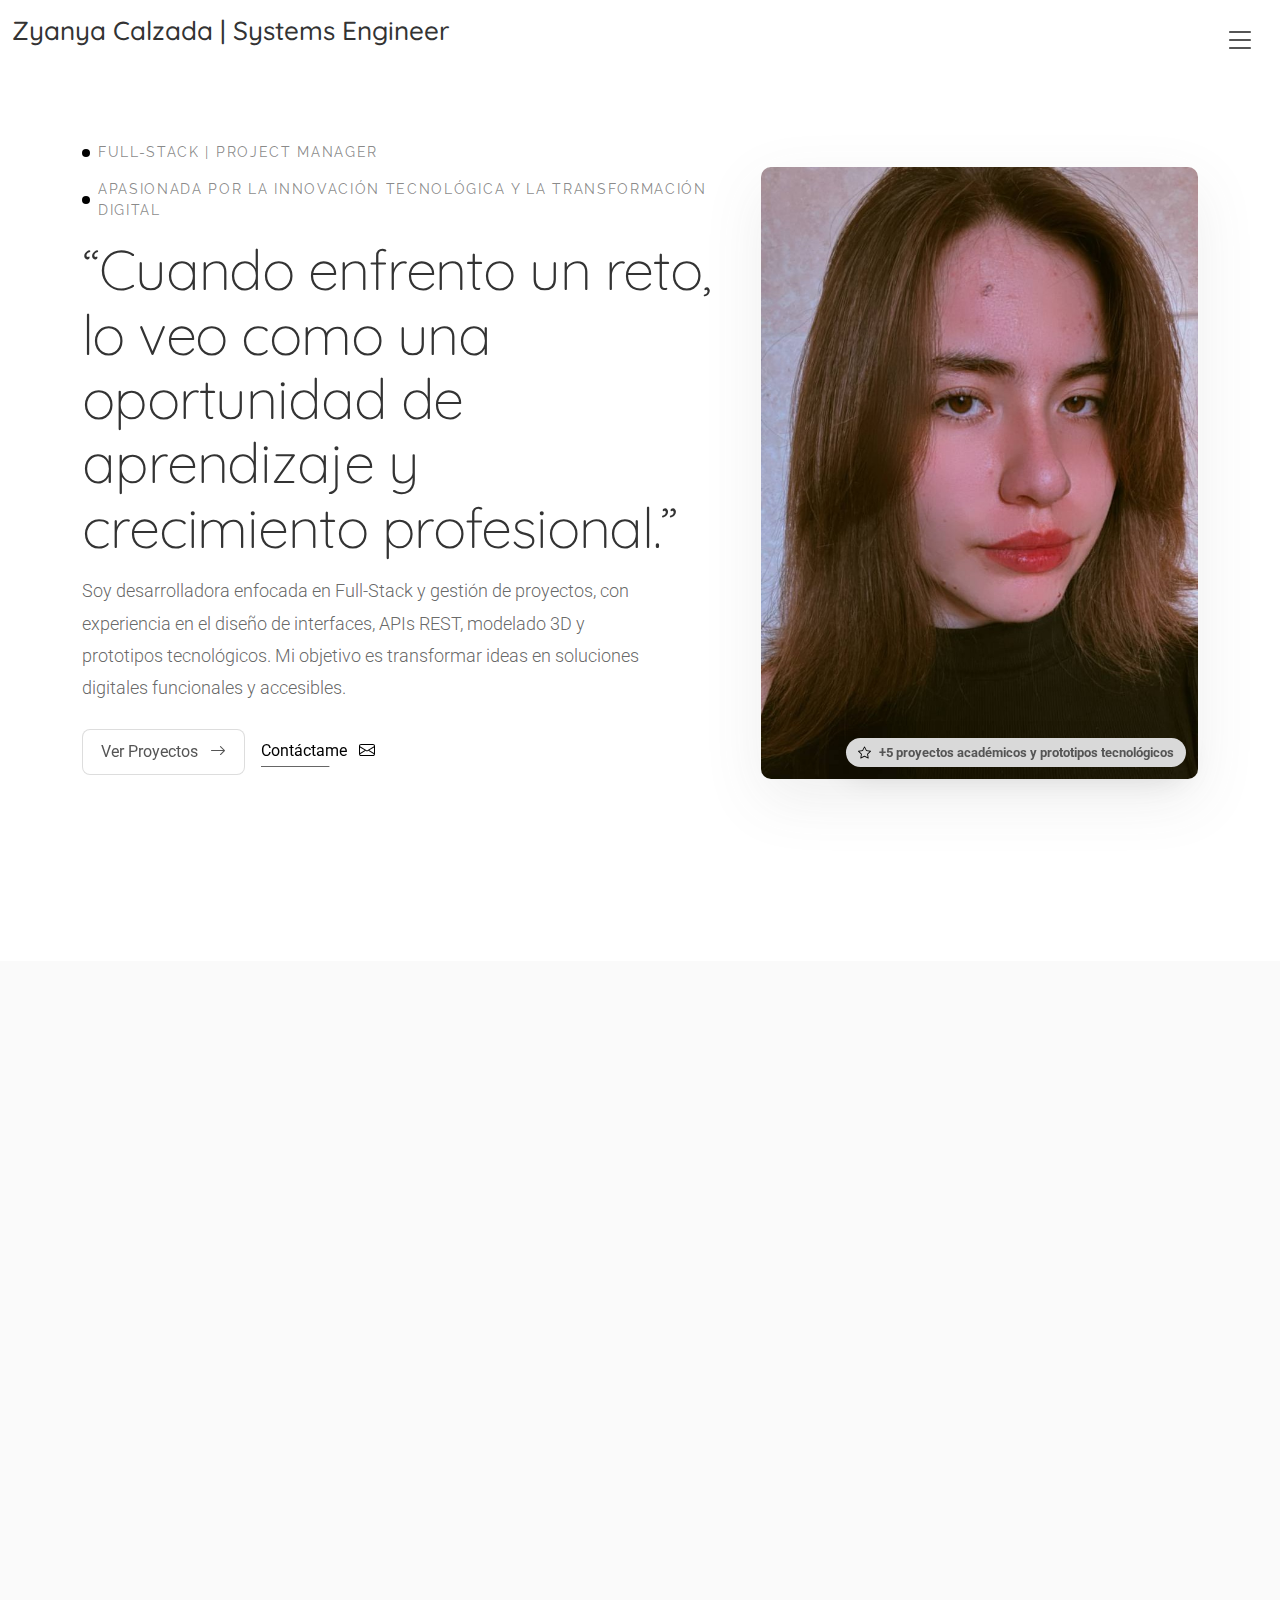
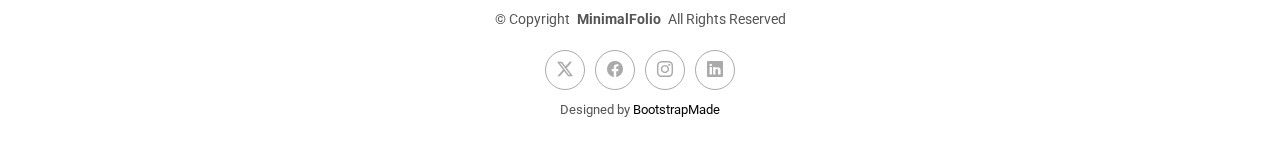
<file: index.html>
<!DOCTYPE html>
<html lang="en">

<head>
  <meta charset="utf-8">
  <meta content="width=device-width, initial-scale=1.0" name="viewport">
  <title>Index - Zyan</title>
  <meta name="desscription" content="">
  <meta name="keywords" content="">

  <!-- Favicons -->
  <link href="assets/img/favicon.png" rel="icon">
  <link href="assets/img/apple-touch-icon.png" rel="apple-touch-icon">

  <!-- Fonts -->
  <link href="https://fonts.googleapis.com" rel="preconnect">
  <link href="https://fonts.gstatic.com" rel="preconnect" crossorigin>
  <link href="https://fonts.googleapis.com/css2?family=Roboto:ital,wght@0,100;0,300;0,400;0,500;0,700;0,900;1,100;1,300;1,400;1,500;1,700;1,900&family=Raleway:ital,wght@0,100;0,200;0,300;0,400;0,500;0,600;0,700;0,800;0,900;1,100;1,200;1,300;1,400;1,500;1,600;1,700;1,800;1,900&family=Quicksand:wght@300;400;500;600;700&display=swap" rel="stylesheet">

  <!-- Vendor CSS Files -->
  <link href="assets/vendor/bootstrap/css/bootstrap.min.css" rel="stylesheet">
  <link href="assets/vendor/bootstrap-icons/bootstrap-icons.css" rel="stylesheet">
  <link href="assets/vendor/aos/aos.css" rel="stylesheet">
  <link href="assets/vendor/glightbox/css/glightbox.min.css" rel="stylesheet">
  <link href="assets/vendor/swiper/swiper-bundle.min.css" rel="stylesheet">

  <!-- Main CSS File -->
  <link href="assets/css/main.css" rel="stylesheet">
</head>

<body class="index-page">

  <header id="header" class="header d-flex align-items-center position-relative">
    <div class="container-fluid position-relative d-flex align-items-center justify-content-between">

      <a href="index.html" class="logo d-flex align-items-center">
        <!-- Uncomment the line below if you also wish to use an image logo -->
        <!-- <img src="assets/img/logo.webp" alt=""> -->
        <h1 class="sitename">Zyanya Calzada | Systems Engineer</h1>
      </a>

      <nav id="navmenu" class="navmenu">
        <ul>
          <li><a href="#hero" class="active">Home</a></li>
          <li><a href="#about">Sobre mí</a></li>
          <li><a href="#resume">Resumen</a></li>
          <li><a href="#portfolio">Portafolio</a></li>
          <li><a href="#services">Servicios</a></li>
          <li class="dropdown"><a href="#"><span>Dropdown</span> <i class="bi bi-chevron-down toggle-dropdown"></i></a>
            <ul>
              <li><a href="#">Dropdown 1</a></li>
              <li class="dropdown"><a href="#"><span>Deep Dropdown</span> <i class="bi bi-chevron-down toggle-dropdown"></i></a>
                <ul>
                  <li><a href="#">Deep Dropdown 1</a></li>
                  <li><a href="#">Deep Dropdown 2</a></li>
                  <li><a href="#">Deep Dropdown 3</a></li>
                  <li><a href="#">Deep Dropdown 4</a></li>
                  <li><a href="#">Deep Dropdown 5</a></li>
                </ul>
              </li>
              <li><a href="#">Dropdown 2</a></li>
              <li><a href="#">Dropdown 3</a></li>
              <li><a href="#">Dropdown 4</a></li>
            </ul>
          </li>
          <li><a href="#contact">Contáctame</a></li>
        </ul>
        <i class="mobile-nav-toggle d-xl-none bi bi-list"></i>
      </nav>

    </div>
  </header>

  <main class="main">

    <!-- Hero Section -->
    <section id="hero" class="hero section">

      <div class="container" data-aos="fade-up" data-aos-delay="100">

        <div class="row align-items-center gx-5 gy-5">

          <div class="col-lg-7">
            <div class="intro" data-aos="fade-right" data-aos-delay="150">
              <div class="eyebrow d-inline-flex align-items-center gap-2 mb-3">
                <span class="dot"></span>
                <span class="text">Full-Stack | Project Manager</span>
              </div>
              <br>
              <div class="eyebrow d-inline-flex align-items-center gap-2 mb-3">
                <span class="dot"></span>
                <span class="text">Apasionada por la innovación tecnológica y la transformación digital</span>
              </div>

              <h1 class="display-heading mb-3">
                “Cuando enfrento un reto, lo veo como una oportunidad de aprendizaje y crecimiento profesional.”
              </h1>

              <p class="lead mb-4">
                Soy desarrolladora enfocada en Full-Stack y gestión de proyectos, con experiencia en el diseño de
                interfaces, APIs REST, modelado 3D y prototipos tecnológicos. Mi objetivo es transformar ideas en
                soluciones digitales funcionales y accesibles.
              </p>

              <div class="cta-group d-flex flex-wrap align-items-center gap-3" data-aos="zoom-in" data-aos-delay="250">
                <a href="#portfolio" class="btn btn-ghost">
                  Ver Proyectos
                  <i class="bi bi-arrow-right ms-2"></i>
                </a>
                <a href="#contact" class="link-underline">
                  Contáctame
                  <i class="bi bi-envelope ms-2"></i>
                </a>
              </div>

              <div class="meta mt-4 d-flex flex-wrap align-items-center gap-4" data-aos="fade-up" data-aos-delay="300">
                <div class="meta-item d-flex align-items-center gap-2">
                  <i class="bi bi-geo-alt"></i>
                  <span>Pachuca Hidalgo, Hidalgo</span>
                </div>
              </div>
            </div>
          </div>

          <div class="col-lg-5">
            <figure class="portrait-wrap position-relative" data-aos="fade-left" data-aos-delay="200">
              <img src="assets/img/profile/Profile.jpg" alt="Profile Portrait" class="img-fluid portrait-img">
              <figcaption class="visually-hidden">Minimal portrait preview</figcaption>

              <div class="badge note" data-aos="zoom-in" data-aos-delay="300">
                <i class="bi bi-star"></i>
                <span>+5 proyectos académicos y prototipos tecnológicos</span>
              </div>
            </figure>
          </div>

        </div>

      </div>

    </section><!-- /Hero Section -->

    <!-- About Section -->
    <section id="about" class="about section light-background">

      <!-- Section Title -->
      <div class="container section-title" data-aos="fade-up">
        <h2>Sobre mí</h2>
      </div><!-- End Section Title -->

      <div class="container" data-aos="fade-up" data-aos-delay="100">

        <!-- Intro + Photo -->
        <div class="row align-items-center justify-content-between intro-wrap gy-5">
          <div class="col-lg-7" data-aos="fade-right" data-aos-delay="150">
            <div class="intro-content">
              <h2 class="headline">Hola, soy Zyan — una persona curiosa, disciplinada y creativa.</h2>
              <p class="lead">
                  Actualmente me especializo en el desarrollo de interfaces web intuitivas y en la gestión de proyectos tecnológicos. He participado en proyectos que abarcan desde plataformas colaborativas y sistemas CRUD hasta APIs REST y prototipos IoT, lo que me ha permitido integrar habilidades técnicas con visión estratégica.
              </p>
              <p>
                Mi objetivo es seguir creciendo en el área de desarrollo Full-Stack mientras fortalezco mi perfil como Project Manager, aplicando metodologías ágiles y liderazgo colaborativo para impulsar proyectos innovadores que generen impacto positivo.
              </p>

              <div class="cta-group">
                <a href="#portfolio" class="btn-ghost">
                  Ver Mis Proyectos <i class="bi bi-arrow-down"></i>
                </a>
                <a href="#resume" class="link-underline">
                  Descargar resumen <i class="bi bi-download"></i>
                </a>
              </div>
            </div>
          </div>

          <div class="col-lg-5" data-aos="zoom-in" data-aos-delay="250">
            <figure class="profile-figure text-center text-lg-end">
              <img src="assets/img/profile/Me.jpg" alt="Portrait of Alex" class="img-fluid profile-photo">
              <figcaption class="profile-caption d-flex justify-content-end">
              </figcaption>
            </figure>
          </div>
        </div>
        <!-- End Intro + Photo -->

        <!-- Skills Grid -->
        <div class="skills-wrap">
          <div class="row g-4">
            <div class="col-6 col-md-4 col-lg-3" data-aos="fade-up" data-aos-delay="120">
              <div class="skill-item">
                <i class="bi bi-layout-text-window"></i>
                <h3>Desarrollo Web</h3>
                <p>“Creación de plataformas colaborativas académicas con foco en usabilidad.”</p>
              </div>
            </div>
            <div class="col-6 col-md-4 col-lg-3" data-aos="fade-up" data-aos-delay="180">
              <div class="skill-item">
                <i class="bi bi-code-slash"></i>
                <h3>IoT & Hardware</h3>
                <p>“Prototipado con Orange Pi y microcontroladores para proyectos de automatización.”</p>
              </div>
            </div>
            <div class="col-6 col-md-4 col-lg-3" data-aos="fade-up" data-aos-delay="240">
              <div class="skill-item">
                <i class="bi bi-phone"></i>
                <h3>Project Management</h3>
                <p>“Gestión ágil de proyectos académicos y tecnológicos con enfoque en colaboración.”</p>
              </div>
            </div>
            <div class="col-6 col-md-4 col-lg-3" data-aos="fade-up" data-aos-delay="300">
              <div class="skill-item">
                <i class="bi bi-camera"></i>
                <h3>UI/UX Minimalista</h3>
                <p>“Interfaces limpias, funcionales y centradas en el usuario.”</p>
              </div>
            </div>
          </div>
        </div>
        <!-- End Skills Grid -->

        <!-- Quote -->
        <blockquote class="personal-quote" data-aos="fade-down" data-aos-delay="200">
          <p>“Creo en la tecnología como puente para aprender, colaborar y crear experiencias que impacten.”</p>
        </blockquote>
        <!-- End Quote -->

        <!-- Fun Facts -->
        <div class="facts-wrap">
          <div class="row g-3 justify-content-center">
            <div class="col-6 col-md-3 col-lg-2" data-aos="zoom-in" data-aos-delay="120">
              <div class="fact-pill">
                <i class="bi bi-magic"></i>
                <span>Innovación</span>
              </div>
            </div>
            <div class="col-6 col-md-3 col-lg-2" data-aos="zoom-in" data-aos-delay="160">
              <div class="fact-pill">
                <i class="bi bi-headphones"></i>
                <span>Persona Music</span>
              </div>
            </div>
            <div class="col-6 col-md-3 col-lg-2" data-aos="zoom-in" data-aos-delay="200">
              <div class="fact-pill">
                <i class="bi bi-geo-alt"></i>
                <span>Fotografía</span>
              </div>
            </div>
            <div class="col-6 col-md-3 col-lg-2" data-aos="zoom-in" data-aos-delay="240">
              <div class="fact-pill">
                <i class="bi bi-brush"></i>
                <span>Manualidades</span>
              </div>
            </div>
          </div>
        </div>
        <!-- End Fun Facts -->

      </div>

    </section><!-- /About Section -->

    <!-- Skills Section -->
    <section id="skills" class="skills section">

      <!-- Section Title -->
      <div class="container section-title" data-aos="fade-up">
        <h2>Skills</h2>
      </div><!-- End Section Title -->

      <div class="container" data-aos="fade-up" data-aos-delay="100">

        <div class="row gy-4">
          <div class="col-lg-4" data-aos="fade-up" data-aos-delay="150">
            <article class="skill-block skills-animation">
              <header class="d-flex align-items-center justify-content-between mb-2">
                <h3 class="skill-title">HTML | CSS</h3>
              </header>
              <p class="skill-desc">Desarrollo de interfaces web responsivas y accesibles.</p>
            </article>
          </div>

          <div class="col-lg-4" data-aos="fade-up" data-aos-delay="200">
            <article class="skill-block skills-animation">
              <header class="d-flex align-items-center justify-content-between mb-2">
                <h3 class="skill-title">JavaScript</h3>
              </header>
              <p class="skill-desc">Interactividad en páginas web, integración con APIs REST.</p>
            </article>
          </div>

          <div class="col-lg-4" data-aos="fade-up" data-aos-delay="250">
            <article class="skill-block skills-animation">
              <header class="d-flex align-items-center justify-content-between mb-2">
                <h3 class="skill-title">React</h3>
              </header>
              <p class="skill-desc">Construcción de aplicaciones SPA escalables y dinámicas.</p>
            </article>
          </div>
        </div><!-- End Skill Row 1 -->

        <div class="row gy-4 mt-1">
          <div class="col-lg-4" data-aos="fade-up" data-aos-delay="150">
            <article class="skill-block skills-animation">
              <header class="d-flex align-items-center justify-content-between mb-2">
                <h3 class="skill-title">C# | APIs REST</h3>
              </header>
              <p class="skill-desc">Diseño e implementación de endpoints y conectividad con MySQL.</p>
            </article>
          </div>

          <div class="col-lg-4" data-aos="fade-up" data-aos-delay="200">
            <article class="skill-block skills-animation">
              <header class="d-flex align-items-center justify-content-between mb-2">
                <h3 class="skill-title">MySQL | SQL</h3>
              </header>
              <p class="skill-desc">Diseño, consultas y administración de bases de datos relacionales.</p>
            </article>
          </div>

          <div class="col-lg-4" data-aos="fade-up" data-aos-delay="250">
            <article class="skill-block skills-animation">
              <header class="d-flex align-items-center justify-content-between mb-2">
                <h3 class="skill-title">Project Management (Scrum | Kanban)</h3>
              </header>
              <p class="skill-desc">Planificación, liderazgo y gestión de equipos con metodologías ágiles.</p>
            </article>
          </div>
        </div><!-- End Skill Row 2 -->

        <div class="row gx-5 gy-4 mt-5 align-items-center alt-grid">
          <div class="col-lg-5 order-lg-2" data-aos="fade-left" data-aos-delay="150">
            <div class="soft-card p-4 rounded-2">
              <h4 class="mini-head mb-3">Toolbox</h4>
              <ul class="list-unstyled tool-list mb-0">
                <li class="d-flex align-items-center gap-2"><i class="bi bi-check2"></i><span>Frameworks Front-End: React, Bootstrap, TailwindCSS</span></li>
                <li class="d-flex align-items-center gap-2"><i class="bi bi-check2"></i><span>Bases de datos: MySQL, Redis, NoSQL</span></li>
                <li class="d-flex align-items-center gap-2"><i class="bi bi-check2"></i><span>Data & BI: Power BI</span></li>
                <li class="d-flex align-items-center gap-2"><i class="bi bi-check2"></i><span>Prototipado / Modelado: Blender, Figma</span></li>
                <li class="d-flex align-items-center gap-2"><i class="bi bi-check2"></i><span>Sistemas embebidos: STM32, OrangeP</span></li>
              </ul>
            </div>
          </div>

          <div class="col-lg-7 order-lg-1" data-aos="fade-up" data-aos-delay="200">
            <div class="note">
              <p class="mb-0">“Considero que la innovación es clave para mejorar, por eso busco constantemente nuevas formas de hacer más eficientes los procesos.”</p>
            </div>
          </div>
        </div>

      </div>

    </section><!-- /Skills Section -->

    <!-- Resume Section -->
    <section id="resume" class="resume section">

      <!-- Section Title -->
      <div class="container section-title" data-aos="fade-up">
        <h2>Trayectoria y Competencias</h2>
      </div><!-- End Section Title -->

      <div class="container" data-aos="fade-up" data-aos-delay="100">

        <div class="row">
          <div class="col-lg-12">
            <ul class="nav nav-pills resume-navigation justify-content-center" id="resume-resume-tabs" role="tablist" data-aos="fade-up" data-aos-delay="200">
              <li class="nav-item" role="presentation">
                <button class="nav-link active" id="resume-experience-tab" data-bs-toggle="pill" data-bs-target="#resume-experience" type="button" role="tab" aria-controls="resume-experience" aria-selected="true">
                  <span class="nav-number">01</span>
                  <span class="nav-label">Proyectos Destacados</span>
                </button>
              </li>
              <li class="nav-item" role="presentation">
                <button class="nav-link" id="resume-education-tab" data-bs-toggle="pill" data-bs-target="#resume-education" type="button" role="tab" aria-controls="resume-education" aria-selected="false">
                  <span class="nav-number">02</span>
                  <span class="nav-label">Educación</span>
                </button>
              </li>
              <li class="nav-item" role="presentation">
                <button class="nav-link" id="resume-skills-tab" data-bs-toggle="pill" data-bs-target="#resume-skills" type="button" role="tab" aria-controls="resume-skills" aria-selected="false">
                  <span class="nav-number">03</span>
                  <span class="nav-label">Skills</span>
                </button>
              </li>
            </ul>
          </div>
        </div>

        <div class="tab-content resume-content" id="resume-resume-tabContent">
          <div class="tab-pane fade show active" id="resume-experience" role="tabpanel" aria-labelledby="resume-experience-tab" tabindex="0" data-aos="fade-up" data-aos-delay="300">

            <div class="experience-grid">

              
              <div class="experience-item" data-aos="fade-up" data-aos-delay="450">
                <div class="item-header">
                  <div class="position-info">
                    <h3>Full Stack Developer</h3>
                    <div class="company">– API REST Empresarial</div>
                  </div>
                  <div class="period">2025</div>
                </div>
                <div class="item-content">
                  <p>Creación de API REST con front-end responsivo y conexión a base de datos MySQL.</p>
                </div>
              </div>

              <div class="experience-item" data-aos="fade-up" data-aos-delay="400">
                <div class="item-header">
                  <div class="position-info">
                    <h3>Front-End Developer</h3>
                    <div class="company">– Plataforma Web Colaborativa (Instituto Tecnológico de Pachuca)</div>
                  </div>
                  <div class="period">2024</div>
                </div>
                <div class="item-content">
                  <p>Desarrollo de una plataforma educativa que promueve la interacción y el aprendizaje colaborativo.</p>
                </div>
              </div>

              <div class="experience-item" data-aos="fade-up" data-aos-delay="500">
                <div class="item-header">
                  <div class="position-info">
                    <h3>Project Manager</h3>
                    <div class="company">– Proyecto PachuCard</div>
                  </div>
                  <div class="period">2022</div>
                </div>
                <div class="item-content">
                  <p>Diseño y gestión de un sistema de pago unificado para transporte público.</p>
                </div>
              </div>

              <div class="experience-item" data-aos="fade-up" data-aos-delay="500">
                <div class="item-header">
                  <div class="position-info">
                    <h3>IoT Developer</h3>
                    <div class="company">– Prototipo de dispensador de agua con OrangePi y STM32.</div>
                  </div>
                  <div class="period">2022</div>
                </div>
                <div class="item-content">
                  <p>Implementación de sensores y control automático para gestión de recursos.</p>
                </div>
              </div>

            </div>
          </div>

          <div class="tab-pane fade" id="resume-education" role="tabpanel" aria-labelledby="resume-education-tab" tabindex="0" data-aos="fade-up" data-aos-delay="300">

            <div class="education-list">
              <div class="education-entry" data-aos="fade-up" data-aos-delay="400">
                <div class="degree-year">2012</div>
                <div class="degree-details">
                  <h3>Curso de Introducción a la computación</h3>
                </div>
              </div>

              <div class="education-entry" data-aos="fade-up" data-aos-delay="450">
                <div class="degree-year">2015 - 2017</div>
                <div class="degree-details">
                  <h3>Curso de computación e inglés</h3>
                </div>
              </div>

              <div class="education-entry" data-aos="fade-up" data-aos-delay="500">
                <div class="degree-year">2021 - Actual</div>
                <div class="degree-details">
                  <h3>Ingeniería en Sistemas Computacionales</h3>
                </div>
              </div>

              <div class="education-entry" data-aos="fade-up" data-aos-delay="500">
                <div class="degree-year">En curso</div>
                <div class="degree-details">
                  <h3>Metodologías Ágiles (Scrum)</h3>
                </div>
              </div>

              <div class="education-entry" data-aos="fade-up" data-aos-delay="500">
                <div class="degree-year">En curso</div>
                <div class="degree-details">
                  <h3>Curso de AWS (Cloud Computing)</h3>
                </div>
              </div>


            </div>
          </div>

          <div class="tab-pane fade" id="resume-skills" role="tabpanel" aria-labelledby="resume-skills-tab" tabindex="0" data-aos="fade-up" data-aos-delay="300">

            <div class="skills-categories">
              <div class="skill-category" data-aos="fade-up" data-aos-delay="400">
                <h3>Habilidades técnicas</h3>
                <div class="skill-tags">
                  <span class="skill-tag">HTML, CSS, JavaScript</span>
                  <span class="skill-tag">React (aprendiendo)</span>
                  <span class="skill-tag">C#, Python</span>
                  <span class="skill-tag">SQL (MySQL), Redis, NoSQL</span>
                  <span class="skill-tag">IoT (STM32, OrangePi)</span>
                </div>
              </div>

              <div class="skill-category" data-aos="fade-up" data-aos-delay="450">
                <h3>Liderazgo</h3>
                <div class="skill-tags">
                  <span class="skill-tag">Gestión de proyectos (Scrum, Kanban)</span>
                  <span class="skill-tag">Coordinación de equipos multidisciplinarios</span>
                  <span class="skill-tag">Pensamiento crítico y resolución de problemas</span>
                </div>
              </div>

              <div class="skill-category" data-aos="fade-up" data-aos-delay="500">
                <h3>Herramientas &amp; Plataformas</h3>
                <div class="skill-tags">
                  <span class="skill-tag">Git / GitHub</span>
                  <span class="skill-tag">Power BI</span>
                  <span class="skill-tag">Blender, Figma</span>
                  <span class="skill-tag">AWS (aprendiendo)</span>
                </div>
              </div>
            </div>
          </div>
        </div>

      </div>

    </section><!-- /Resume Section -->

    <!-- Portfolio Section -->
    <section id="portfolio" class="portfolio section">

      <!-- Section Title -->
      <div class="container section-title" data-aos="fade-up">
        <h2>Portafolio</h2>
      </div><!-- End Section Title -->

      <div class="container" data-aos="fade-up" data-aos-delay="100">

        <div class="isotope-layout" data-default-filter="*" data-layout="fitRows" data-sort="original-order">

          <div class="portfolio-filters-wrapper" data-aos="fade-up" data-aos-delay="100">
            <ul class="portfolio-filters isotope-filters">
              <li data-filter="*" class="filter-active">All Projects</li>
            </ul>
          </div>

          <div class="row gy-4 portfolio-grid isotope-container" data-aos="fade-up" data-aos-delay="200">

            <div class="col-lg-4 col-md-6 portfolio-item isotope-item filter-branding">
              <div class="portfolio-card">
                <div class="image-container">
                  <img src="assets/img/portfolio/pachucard.jpg">
                      <a href="assets/img/portfolio/pachucard.jpg"></a>
                </div>
                <div class="content">
                  <h3>PachuCard</h3>
                  <p>Sistema de pago electrónico para transporte público mediante tarjeta inteligente, diseñado para unificar y modernizar el método de cobro en la ciudad.</p>
                </div>
              </div>
            </div><!-- End Portfolio Item -->

            <div class="col-lg-4 col-md-6 portfolio-item isotope-item filter-web">
              <div class="portfolio-card">
                <div class="image-container">
                  <img src="assets/img/portfolio/API.png">
                      <a href="assets/img/portfolio/API.png"></a>
                </div>
                <div class="content">
                  <h3>API REST Full Stack</h3>
                  <p>Desarrollo de una aplicación web con front-end responsivo, conexión a base de datos y arquitectura API REST para la gestión de información.</p>
                </div>
              </div>
            </div><!-- End Portfolio Item -->

            <div class="col-lg-4 col-md-6 portfolio-item isotope-item filter-print">
              <div class="portfolio-card">
                <div class="image-container">
                  <img src="assets/img/portfolio/mouseasy.jpeg">
                      <a href="assets/img/portfolio/mouseasy.jpeg"></a>
                </div>
                <div class="content">
                  <h3>Mouseasy</h3>
                  <p>Prototipo de mouse diseñado en Blender y programado para personas con amputaciones, enfocado en accesibilidad tecnológica.</p>
                </div>
              </div>
            </div><!-- End Portfolio Item -->

            <div class="col-lg-4 col-md-6 portfolio-item isotope-item filter-motion">
              <div class="portfolio-card">
                <div class="image-container">
                  <img src="assets/img/portfolio/CRUD.jpg">
                      <a href="assets/img/portfolio/CRUD.jpg"></a>
                </div>
                <div class="content">
                  <h3>CRUD Empresarial</h3>
                  <p>Aplicación web que permite la gestión de empleados mediante captura, consulta, edición, eliminación y generación de reportes en PDF.</p>
                </div>
              </div>
            </div><!-- End Portfolio Item -->

            <div class="col-lg-4 col-md-6 portfolio-item isotope-item filter-web">
               <div class="portfolio-card">
                <div class="image-container">
                  <img src="assets/img/portfolio/educonect.jpg">
                      <a href="assets/img/portfolio/educonect.jpg"></a>
                </div>
                <div class="content">
                  <h3>EduConnect</h3>
                  <p>Plataforma web académica diseñada para estudiantes del Instituto Tecnológico de Pachuca, promoviendo el aprendizaje y la interacción colaborativa.</p>
                </div>
              </div>
            </div><!-- End Portfolio Item -->

          </div><!-- End Portfolio Grid -->

        </div>

      </div>

    </section><!-- /Portfolio Section -->

    <!-- Services Section -->
    <section id="services" class="services section">

      <!-- Section Title -->
      <div class="container section-title" data-aos="fade-up">
        <h2>Servicios</h2>
      </div><!-- End Section Title -->

      <div class="container" data-aos="fade-up" data-aos-delay="100">

        <div class="row service-grid">

          <div class="col-lg-4 col-md-6" data-aos="fade-up" data-aos-delay="200">
            <div class="service-item">
              <div class="service-icon">
                <i class="bi bi-palette"></i>
              </div>
              <h3>Desarrollo Front-End</h3>
              <p>Creación de interfaces web responsivas y accesibles.</p>
              <p>Implementación con HTML, CSS, JavaScript y frameworks modernos (React/Vue, Bootstrap, Tailwind).</p>              
            </div>
          </div><!-- End Service Item -->

          <div class="col-lg-4 col-md-6" data-aos="fade-up" data-aos-delay="250">
            <div class="service-item">
              <div class="service-icon">
                <i class="bi bi-code-slash"></i>
              </div>
              <h3>Integración de APIs y Back-End Básico</h3>
              <p>Diseño y consumo de APIs REST.</p>
              <p>Conexión con bases de datos (MySQL, NoSQL).</p>
              <p>Desarrollo de CRUD empresariales y reportes PDF.</p>
            </div>
          </div><!-- End Service Item -->

          <div class="col-lg-4 col-md-6" data-aos="fade-up" data-aos-delay="300">
            <div class="service-item">
              <div class="service-icon">
                <i class="bi bi-graph-up"></i>
              </div>
              <h3>Gestión de Proyectos Tecnológicos</h3>
              <p>Aplicación de metodologías ágiles (Scrum, Kanban).</p>
              <p>Organización de equipos multidisciplinarios.</p>
              <p>Planeación y documentación de proyectos académicos/empresariales.</p>
            </div>
          </div><!-- End Service Item -->

          <div class="col-lg-4 col-md-6" data-aos="fade-up" data-aos-delay="200">
            <div class="service-item">
              <div class="service-icon">
                <i class="bi bi-shield-check"></i>
              </div>
              <h3>Automatización de Procesos</h3>
              <p>Notificaciones automáticas a correo, WhatsApp y otras integraciones.</p>
            </div>
          </div><!-- End Service Item -->

          <div class="col-lg-4 col-md-6" data-aos="fade-up" data-aos-delay="250">
            <div class="service-item">
              <div class="service-icon">
                <i class="bi bi-people"></i>
              </div>
              <h3>Análisis de Datos y Visualización</h3>
              <p>Modelado y transformación de datos.</p>
              <p>Creación de dashboards en Power BI para la toma de decisiones.</p>
            </div>
          </div><!-- End Service Item -->

          <div class="col-lg-4 col-md-6" data-aos="fade-up" data-aos-delay="300">
            <div class="service-item">
              <div class="service-icon">
                <i class="bi bi-headset"></i>
              </div>
              <h3>Prototipado y Sistemas Embebidos</h3>
              <p>Diseño de prototipos con STM32 y OrangePi.</p>
              <p>Modelado 3D de dispositivos en Blender.</p>
              <p>Desarrollo de soluciones IoT simples.</p>
            </div>
          </div><!-- End Service Item -->

        </div>

      </div>

    </section><!-- /Services Section -->

    <!-- Contact Section -->
    <section id="contact" class="contact section light-background">
      <!-- Section Title -->
      <div class="container section-title" data-aos="fade-up">
        <h2>Contacto</h2>
      </div><!-- End Section Title -->

      <div class="container" data-aos="fade-up" data-aos-delay="100">
        <div class="row align-items-stretch">
          <div class="col-lg-7 order-lg-1 order-2" data-aos="fade-right" data-aos-delay="200">
            <div class="contact-form-container">
              <div class="form-intro">
                <h2>Conversemos!</h2>
                <p>Tienes dudas? Escribeme y las resolveré</p>
              </div>

              <form action="forms/contact.php" method="post" class="php-email-form contact-form">
                <div class="row">
                  <div class="col-md-6">
                    <div class="form-field">
                      <input type="text" name="name" class="form-input" id="userName" placeholder="Tu nombre" required="">
                      <label for="userName" class="field-label">Nombre</label>
                    </div>
                  </div>

                  <div class="col-md-6">
                    <div class="form-field">
                      <input type="email" class="form-input" name="email" id="userEmail" placeholder="Tu email" required="">
                      <label for="userEmail" class="field-label">Email</label>
                    </div>
                  </div>
                </div>

                <div class="row">
                  <div class="col-md-6">
                    <div class="form-field">
                      <input type="tel" class="form-input" name="phone" id="userPhone" placeholder="Tu número telefónico">
                      <label for="userPhone" class="field-label">Teléfono</label>
                    </div>
                  </div>

                  <div class="col-md-6">
                    <div class="form-field">
                      <input type="text" class="form-input" name="subject" id="messageSubject" placeholder="Tema" required="">
                      <label for="messageSubject" class="field-label">Tema</label>
                    </div>
                  </div>
                </div>

                <div class="form-field message-field">
                  <textarea class="form-input message-input" name="message" id="userMessage" rows="5" placeholder="Háblame de ti" required=""></textarea>
                  <label for="userMessage" class="field-label">Mensaje</label>
                </div>

                <div class="my-3">
                  <div class="loading">Cargando...</div>
                  <div class="error-message"></div>
                  <div class="sent-message">Tu mensaje a sido enviado. Gracias! :)</div>
                </div>

                <button type="submit" class="send-button">
                  Enviar Mensaje
                  <span class="button-arrow">→</span>
                </button>
              </form>
            </div>
          </div>

          <div class="col-lg-5 order-lg-2 order-1" data-aos="fade-left" data-aos-delay="300">
            <div class="contact-sidebar">
              <div class="contact-header">
                <h3>Ponte en Contacto</h3>
              </div>

              <div class="contact-methods">
                <div class="contact-method" data-aos="fade-in" data-aos-delay="350">
                  <div class="contact-icon">
                    <i class="bi bi-geo-alt"></i>
                  </div>
                  <div class="contact-details">
                    <span class="method-label">Dirección</span>
                    <p>Mineral de la Reforma<br>Hidalgo</p>
                  </div>
                </div>

                <div class="contact-method" data-aos="fade-in" data-aos-delay="400">
                  <div class="contact-icon">
                    <i class="bi bi-envelope"></i>
                  </div>
                  <div class="contact-details">
                    <span class="method-label">Email</span>
                    <p>zyanca.18@gmail.com</p>
                  </div>
                </div>

                <div class="contact-method" data-aos="fade-in" data-aos-delay="450">
                  <div class="contact-icon">
                    <i class="bi bi-telephone"></i>
                  </div>
                  <div class="contact-details">
                    <span class="method-label">Teléfono</span>
                    <p>+52 771 381 1146</p>
                  </div>
                </div>

                <div class="contact-method" data-aos="fade-in" data-aos-delay="500">
                  <div class="contact-icon">
                    <i class="bi bi-clock"></i>
                  </div>
                  <div class="contact-details">
                    <span class="method-label">Horarios</span>
                    <p>Lunes - Viernes: 9AM - 6PM<br>Sábado: 10AM - 4PM</p>
                  </div>
                </div>
              </div>

            </div>
          </div>
        </div>
      </div>
    </section><!-- /Contact Section -->

  </main>

  <footer id="footer" class="footer">

    <div class="container">
      <div class="copyright text-center ">
        <p>© <span>Copyright</span> <strong class="px-1 sitename">MinimalFolio</strong> <span>All Rights Reserved</span></p>
      </div>
      <div class="social-links d-flex justify-content-center">
        <a href=""><i class="bi bi-twitter-x"></i></a>
        <a href=""><i class="bi bi-facebook"></i></a>
        <a href=""><i class="bi bi-instagram"></i></a>
        <a href=""><i class="bi bi-linkedin"></i></a>
      </div>
      <div class="credits">
        <!-- All the links in the footer should remain intact. -->
        <!-- You can delete the links only if you've purchased the pro version. -->
        <!-- Licensing information: https://bootstrapmade.com/license/ -->
        <!-- Purchase the pro version with working PHP/AJAX contact form: [buy-url] -->
        Designed by <a href="https://bootstrapmade.com/">BootstrapMade</a>
      </div>
    </div>

  </footer>

  <!-- Scroll Top -->
  <a href="#" id="scroll-top" class="scroll-top d-flex align-items-center justify-content-center"><i class="bi bi-arrow-up-short"></i></a>

  <!-- Preloader -->
  <div id="preloader">
    <div></div>
    <div></div>
    <div></div>
    <div></div>
  </div>

  <!-- Vendor JS Files -->
  <script src="assets/vendor/bootstrap/js/bootstrap.bundle.min.js"></script>
  <script src="assets/vendor/php-email-form/validate.js"></script>
  <script src="assets/vendor/aos/aos.js"></script>
  <script src="assets/vendor/typed.js/typed.umd.js"></script>
  <script src="assets/vendor/waypoints/noframework.waypoints.js"></script>
  <script src="assets/vendor/imagesloaded/imagesloaded.pkgd.min.js"></script>
  <script src="assets/vendor/isotope-layout/isotope.pkgd.min.js"></script>
  <script src="assets/vendor/glightbox/js/glightbox.min.js"></script>
  <script src="assets/vendor/swiper/swiper-bundle.min.js"></script>

  <!-- Main JS File -->
  <script src="assets/js/main.js"></script>

</body>

</html>
</file>
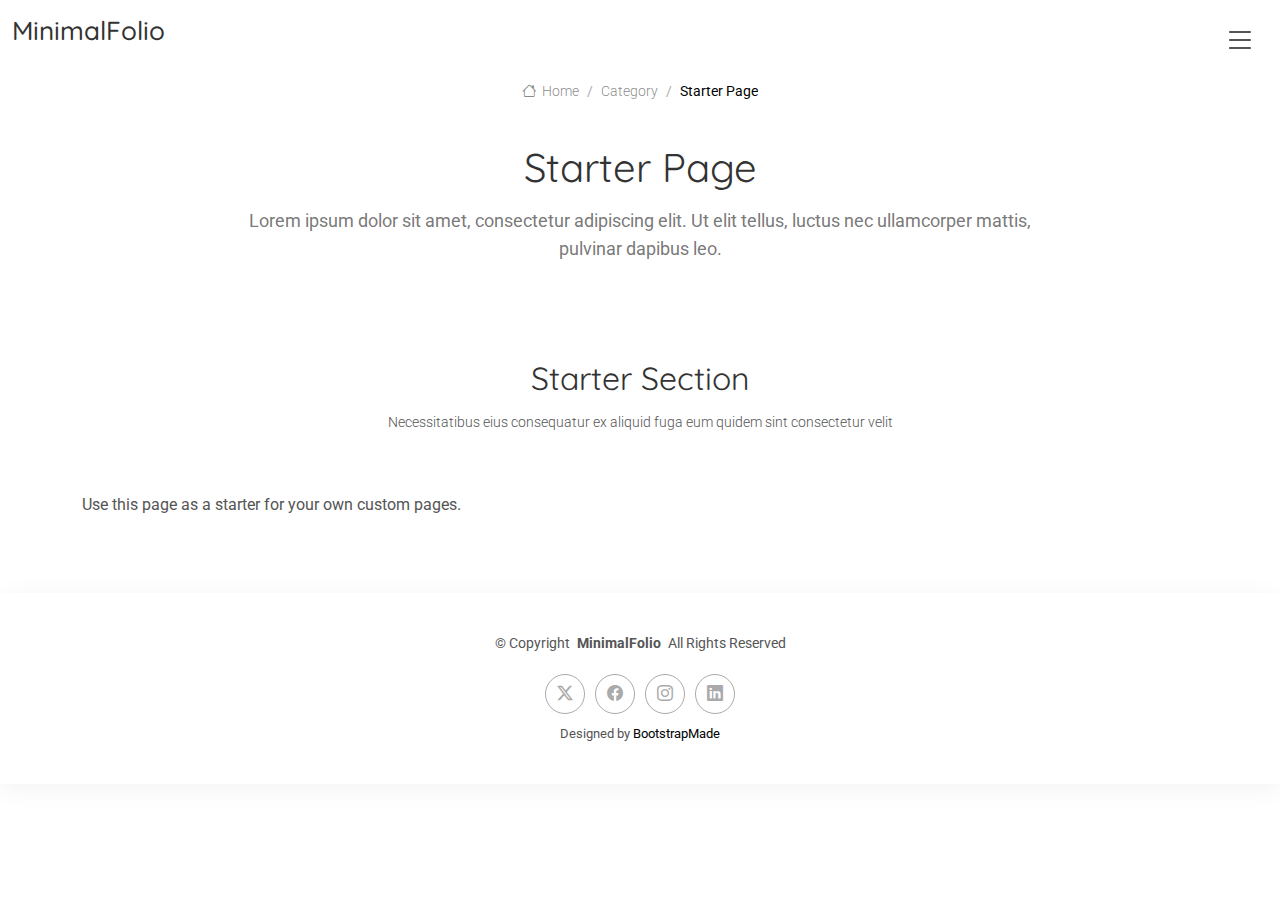
<file: starter-page.html>
<!DOCTYPE html>
<html lang="en">

<head>
  <meta charset="utf-8">
  <meta content="width=device-width, initial-scale=1.0" name="viewport">
  <title>Starter Page - MinimalFolio Bootstrap Template</title>
  <meta name="description" content="">
  <meta name="keywords" content="">

  <!-- Favicons -->
  <link href="assets/img/favicon.png" rel="icon">
  <link href="assets/img/apple-touch-icon.png" rel="apple-touch-icon">

  <!-- Fonts -->
  <link href="https://fonts.googleapis.com" rel="preconnect">
  <link href="https://fonts.gstatic.com" rel="preconnect" crossorigin>
  <link href="https://fonts.googleapis.com/css2?family=Roboto:ital,wght@0,100;0,300;0,400;0,500;0,700;0,900;1,100;1,300;1,400;1,500;1,700;1,900&family=Raleway:ital,wght@0,100;0,200;0,300;0,400;0,500;0,600;0,700;0,800;0,900;1,100;1,200;1,300;1,400;1,500;1,600;1,700;1,800;1,900&family=Quicksand:wght@300;400;500;600;700&display=swap" rel="stylesheet">

  <!-- Vendor CSS Files -->
  <link href="assets/vendor/bootstrap/css/bootstrap.min.css" rel="stylesheet">
  <link href="assets/vendor/bootstrap-icons/bootstrap-icons.css" rel="stylesheet">
  <link href="assets/vendor/aos/aos.css" rel="stylesheet">
  <link href="assets/vendor/glightbox/css/glightbox.min.css" rel="stylesheet">
  <link href="assets/vendor/swiper/swiper-bundle.min.css" rel="stylesheet">

  <!-- Main CSS File -->
  <link href="assets/css/main.css" rel="stylesheet">

  <!-- =======================================================
  * Template Name: MinimalFolio
  * Template URL: https://bootstrapmade.com/minimalfolio-bootstrap-portfolio-template/
  * Updated: Aug 05 2025 with Bootstrap v5.3.7
  * Author: BootstrapMade.com
  * License: https://bootstrapmade.com/license/
  ======================================================== -->
</head>

<body class="starter-page-page">

  <header id="header" class="header d-flex align-items-center position-relative">
    <div class="container-fluid position-relative d-flex align-items-center justify-content-between">

      <a href="index.html" class="logo d-flex align-items-center">
        <!-- Uncomment the line below if you also wish to use an image logo -->
        <!-- <img src="assets/img/logo.webp" alt=""> -->
        <h1 class="sitename">MinimalFolio</h1>
      </a>

      <nav id="navmenu" class="navmenu">
        <ul>
          <li><a href="#hero">Home</a></li>
          <li><a href="#about">About</a></li>
          <li><a href="#resume">Resume</a></li>
          <li><a href="#portfolio">Portfolio</a></li>
          <li><a href="#services">Services</a></li>
          <li class="dropdown"><a href="#"><span>Dropdown</span> <i class="bi bi-chevron-down toggle-dropdown"></i></a>
            <ul>
              <li><a href="#">Dropdown 1</a></li>
              <li class="dropdown"><a href="#"><span>Deep Dropdown</span> <i class="bi bi-chevron-down toggle-dropdown"></i></a>
                <ul>
                  <li><a href="#">Deep Dropdown 1</a></li>
                  <li><a href="#">Deep Dropdown 2</a></li>
                  <li><a href="#">Deep Dropdown 3</a></li>
                  <li><a href="#">Deep Dropdown 4</a></li>
                  <li><a href="#">Deep Dropdown 5</a></li>
                </ul>
              </li>
              <li><a href="#">Dropdown 2</a></li>
              <li><a href="#">Dropdown 3</a></li>
              <li><a href="#">Dropdown 4</a></li>
            </ul>
          </li>
          <li><a href="#contact">Contact</a></li>
        </ul>
        <i class="mobile-nav-toggle d-xl-none bi bi-list"></i>
      </nav>

    </div>
  </header>

  <main class="main">

    <!-- Page Title -->
    <div class="page-title">
      <div class="breadcrumbs">
        <nav aria-label="breadcrumb">
          <ol class="breadcrumb">
            <li class="breadcrumb-item"><a href="#"><i class="bi bi-house"></i> Home</a></li>
            <li class="breadcrumb-item"><a href="#">Category</a></li>
            <li class="breadcrumb-item active current">Starter Page</li>
          </ol>
        </nav>
      </div>

      <div class="title-wrapper">
        <h1>Starter Page</h1>
        <p>Lorem ipsum dolor sit amet, consectetur adipiscing elit. Ut elit tellus, luctus nec ullamcorper mattis, pulvinar dapibus leo.</p>
      </div>
    </div><!-- End Page Title -->

    <!-- Starter Section Section -->
    <section id="starter-section" class="starter-section section">

      <!-- Section Title -->
      <div class="container section-title" data-aos="fade-up">
        <h2>Starter Section</h2>
        <p>Necessitatibus eius consequatur ex aliquid fuga eum quidem sint consectetur velit</p>
      </div><!-- End Section Title -->

      <div class="container" data-aos="fade-up">
        <p>Use this page as a starter for your own custom pages.</p>
      </div>

    </section><!-- /Starter Section Section -->

  </main>

  <footer id="footer" class="footer">

    <div class="container">
      <div class="copyright text-center ">
        <p>© <span>Copyright</span> <strong class="px-1 sitename">MinimalFolio</strong> <span>All Rights Reserved</span></p>
      </div>
      <div class="social-links d-flex justify-content-center">
        <a href=""><i class="bi bi-twitter-x"></i></a>
        <a href=""><i class="bi bi-facebook"></i></a>
        <a href=""><i class="bi bi-instagram"></i></a>
        <a href=""><i class="bi bi-linkedin"></i></a>
      </div>
      <div class="credits">
        <!-- All the links in the footer should remain intact. -->
        <!-- You can delete the links only if you've purchased the pro version. -->
        <!-- Licensing information: https://bootstrapmade.com/license/ -->
        <!-- Purchase the pro version with working PHP/AJAX contact form: [buy-url] -->
        Designed by <a href="https://bootstrapmade.com/">BootstrapMade</a>
      </div>
    </div>

  </footer>

  <!-- Scroll Top -->
  <a href="#" id="scroll-top" class="scroll-top d-flex align-items-center justify-content-center"><i class="bi bi-arrow-up-short"></i></a>

  <!-- Preloader -->
  <div id="preloader">
    <div></div>
    <div></div>
    <div></div>
    <div></div>
  </div>

  <!-- Vendor JS Files -->
  <script src="assets/vendor/bootstrap/js/bootstrap.bundle.min.js"></script>
  <script src="assets/vendor/php-email-form/validate.js"></script>
  <script src="assets/vendor/aos/aos.js"></script>
  <script src="assets/vendor/typed.js/typed.umd.js"></script>
  <script src="assets/vendor/waypoints/noframework.waypoints.js"></script>
  <script src="assets/vendor/imagesloaded/imagesloaded.pkgd.min.js"></script>
  <script src="assets/vendor/isotope-layout/isotope.pkgd.min.js"></script>
  <script src="assets/vendor/glightbox/js/glightbox.min.js"></script>
  <script src="assets/vendor/swiper/swiper-bundle.min.js"></script>

  <!-- Main JS File -->
  <script src="assets/js/main.js"></script>

</body>

</html>
</file>
<file: assets/css/main.css>
/**
* Template Name: MinimalFolio
* Template URL: https://bootstrapmade.com/minimalfolio-bootstrap-portfolio-template/
* Updated: Aug 05 2025 with Bootstrap v5.3.7
* Author: BootstrapMade.com
* License: https://bootstrapmade.com/license/
*/

/*--------------------------------------------------------------
# Font & Color Variables
# Help: https://bootstrapmade.com/color-system/
--------------------------------------------------------------*/
/* Fonts */
:root {
  --default-font: "Roboto",  system-ui, -apple-system, "Segoe UI", Roboto, "Helvetica Neue", Arial, "Noto Sans", "Liberation Sans", sans-serif, "Apple Color Emoji", "Segoe UI Emoji", "Segoe UI Symbol", "Noto Color Emoji";
  --heading-font: "Quicksand",  sans-serif;
  --nav-font: "Raleway",  sans-serif;
}

/* Global Colors - The following color variables are used throughout the website. Updating them here will change the color scheme of the entire website */
:root { 
  --background-color: #ffffff; /* Background color for the entire website, including individual sections */
  --default-color: #555555; /* Default color used for the majority of the text content across the entire website */
  --heading-color: #333333; /* Color for headings, subheadings and title throughout the website */
  --accent-color: #000000; /* Accent color that represents your brand on the website. It's used for buttons, links, and other elements that need to stand out */
  --surface-color: #ffffff; /* The surface color is used as a background of boxed elements within sections, such as cards, icon boxes, or other elements that require a visual separation from the global background. */
  --contrast-color: #ffffff; /* Contrast color for text, ensuring readability against backgrounds of accent, heading, or default colors. */
}

/* Nav Menu Colors - The following color variables are used specifically for the navigation menu. They are separate from the global colors to allow for more customization options */
:root {
  --nav-color: #555555;  /* The default color of the main navmenu links */
  --nav-hover-color: #000000; /* Applied to main navmenu links when they are hovered over or active */
  --nav-mobile-background-color: #fafafa; /* Used as the background color for mobile navigation menu */
  --nav-dropdown-background-color: #ffffff; /* Used as the background color for dropdown items that appear when hovering over primary navigation items */
  --nav-dropdown-color: #8f8f8f; /* Used for navigation links of the dropdown items in the navigation menu. */
  --nav-dropdown-hover-color: #000000; /* Similar to --nav-hover-color, this color is applied to dropdown navigation links when they are hovered over. */
}

/* Color Presets - These classes override global colors when applied to any section or element, providing reuse of the sam color scheme. */

.light-background {
  --background-color: #fafafa;
  --surface-color: #ffffff;
}

.dark-background {
  --background-color: #060606;
  --default-color: #ffffff;
  --heading-color: #ffffff;
  --surface-color: #252525;
  --contrast-color: #ffffff;
}

/* Smooth scroll */
:root {
  scroll-behavior: smooth;
}

/*--------------------------------------------------------------
# General Styling & Shared Classes
--------------------------------------------------------------*/
body {
  color: var(--default-color);
  background-color: var(--background-color);
  font-family: var(--default-font);
}

a {
  color: var(--accent-color);
  text-decoration: none;
  transition: 0.3s;
}

a:hover {
  color: color-mix(in srgb, var(--accent-color), transparent 25%);
  text-decoration: none;
}

h1,
h2,
h3,
h4,
h5,
h6 {
  color: var(--heading-color);
  font-family: var(--heading-font);
}

/* PHP Email Form Messages
------------------------------*/
.php-email-form .error-message {
  display: none;
  background: #df1529;
  color: #ffffff;
  text-align: left;
  padding: 15px;
  margin-bottom: 24px;
  font-weight: 600;
}

.php-email-form .sent-message {
  display: none;
  color: #ffffff;
  background: #059652;
  text-align: center;
  padding: 15px;
  margin-bottom: 24px;
  font-weight: 600;
}

.php-email-form .loading {
  display: none;
  background: var(--surface-color);
  text-align: center;
  padding: 15px;
  margin-bottom: 24px;
}

.php-email-form .loading:before {
  content: "";
  display: inline-block;
  border-radius: 50%;
  width: 24px;
  height: 24px;
  margin: 0 10px -6px 0;
  border: 3px solid var(--accent-color);
  border-top-color: var(--surface-color);
  animation: php-email-form-loading 1s linear infinite;
}

@keyframes php-email-form-loading {
  0% {
    transform: rotate(0deg);
  }

  100% {
    transform: rotate(360deg);
  }
}

/*--------------------------------------------------------------
# Global Header
--------------------------------------------------------------*/
.header {
  --background-color: rgba(255, 255, 255, 0);
  color: var(--default-color);
  background-color: var(--background-color);
  padding: 15px 0;
  transition: all 0.5s;
  z-index: 997;
}

.header .logo {
  line-height: 1;
}

.header .logo img {
  max-height: 32px;
  margin-right: 8px;
}

.header .logo h1 {
  font-size: 26px;
  margin: 0;
  font-weight: 500;
  color: var(--heading-color);
}

/*--------------------------------------------------------------
# Navigation Menu
--------------------------------------------------------------*/
/* Navmenu */
.mobile-nav-toggle {
  background-color: var(--background-color);
  padding: 4px;
  color: var(--nav-color);
  position: fixed;
  top: 20px;
  right: 20px;
  font-size: 32px;
  line-height: 0;
  cursor: pointer;
  display: block !important;
  z-index: 998;
  transition: 0.3s;
}

.mobile-nav-toggle:hover {
  color: var(--nav-hover-color);
}

.navmenu {
  position: fixed;
  top: 0;
  bottom: 0;
  right: -300px;
  z-index: 997;
  transition: 0.3s;
  width: 300px;
  overflow: hidden;
}

.navmenu ul {
  display: block;
  list-style: none;
  padding: 10px 0;
  margin: 0;
  overflow-y: auto;
  transition: 0.3s;
  z-index: 998;
}

.navmenu a,
.navmenu a:focus {
  color: var(--nav-dropdown-color);
  padding: 10px 20px;
  font-family: var(--nav-font);
  font-size: 15px;
  font-weight: 400;
  display: flex;
  align-items: center;
  justify-content: space-between;
  white-space: nowrap;
  transition: 0.3s;
}

.navmenu a i,
.navmenu a:focus i {
  font-size: 12px;
  line-height: 0;
  margin-left: 5px;
  width: 30px;
  height: 30px;
  display: flex;
  align-items: center;
  justify-content: center;
  border-radius: 50%;
  transition: 0.3s;
  background-color: color-mix(in srgb, var(--accent-color), transparent 90%);
}

.navmenu a i:hover,
.navmenu a:focus i:hover {
  background-color: var(--accent-color);
  color: var(--contrast-color);
}

.navmenu a:hover,
.navmenu .active,
.navmenu .active:focus {
  color: var(--nav-dropdown-hover-color);
}

.navmenu .active i,
.navmenu .active:focus i {
  background-color: var(--accent-color);
  color: var(--contrast-color);
  transform: rotate(180deg);
}

.navmenu .dropdown ul {
  position: static;
  display: none;
  z-index: 99;
  padding: 10px 0;
  margin: 10px 20px;
  box-shadow: none;
  transition: all 0.5s ease-in-out;
}

.navmenu .dropdown>.dropdown-active {
  display: block;
  background-color: var(--nav-dropdown-background-color);
  border: 1px solid color-mix(in srgb, var(--nav-dropdown-color), transparent 90%);
}

.mobile-nav-active {
  overflow: hidden;
}

.mobile-nav-active .mobile-nav-toggle {
  right: 310px;
  font-size: 36px;
}

.mobile-nav-active .navmenu {
  position: fixed;
  overflow: hidden;
  top: 0;
  bottom: 0;
  right: 0;
  background-color: var(--nav-mobile-background-color);
  transition: 0.3s;
}

/*--------------------------------------------------------------
# Global Footer
--------------------------------------------------------------*/
.footer {
  color: var(--default-color);
  background-color: var(--background-color);
  font-size: 14px;
  padding: 40px 0;
  position: relative;
  box-shadow: 0 5px 25px rgba(0, 0, 0, 0.05);
}

.footer .copyright p {
  margin-bottom: 0;
}

.footer .social-links {
  margin-top: 20px;
}

.footer .social-links a {
  display: flex;
  align-items: center;
  justify-content: center;
  width: 40px;
  height: 40px;
  border-radius: 50%;
  border: 1px solid color-mix(in srgb, var(--default-color), transparent 50%);
  font-size: 16px;
  color: color-mix(in srgb, var(--default-color), transparent 50%);
  margin: 0 5px;
  transition: 0.3s;
}

.footer .social-links a:hover {
  color: var(--accent-color);
  border-color: var(--accent-color);
}

.footer .credits {
  margin-top: 10px;
  font-size: 13px;
  text-align: center;
}

/*--------------------------------------------------------------
# Preloader
--------------------------------------------------------------*/
#preloader {
  position: fixed;
  inset: 0;
  z-index: 9999;
  overflow: hidden;
  background-color: var(--background-color);
  transition: all 0.6s ease-out;
  width: 100%;
  height: 100vh;
  display: flex;
  align-items: center;
  justify-content: center;
}

#preloader div {
  width: 13px;
  height: 13px;
  background-color: var(--accent-color);
  border-radius: 50%;
  animation-timing-function: cubic-bezier(0, 1, 1, 0);
  position: absolute;
  left: 50%;
}

#preloader div:nth-child(1) {
  left: calc(50% + 8px);
  animation: animate-preloader-1 0.6s infinite;
}

#preloader div:nth-child(2) {
  left: calc(50% + 8px);
  animation: animate-preloader-2 0.6s infinite;
}

#preloader div:nth-child(3) {
  left: calc(50% + 32px);
  animation: animate-preloader-2 0.6s infinite;
}

#preloader div:nth-child(4) {
  left: calc(50% + 56px);
  animation: animate-preloader-3 0.6s infinite;
}

@keyframes animate-preloader-1 {
  0% {
    transform: scale(0);
  }

  100% {
    transform: scale(1);
  }
}

@keyframes animate-preloader-3 {
  0% {
    transform: scale(1);
  }

  100% {
    transform: scale(0);
  }
}

@keyframes animate-preloader-2 {
  0% {
    transform: translate(0, 0);
  }

  100% {
    transform: translate(24px, 0);
  }
}

/*--------------------------------------------------------------
# Scroll Top Button
--------------------------------------------------------------*/
.scroll-top {
  position: fixed;
  visibility: hidden;
  opacity: 0;
  right: 15px;
  bottom: 15px;
  z-index: 99999;
  background-color: var(--accent-color);
  width: 40px;
  height: 40px;
  border-radius: 4px;
  transition: all 0.4s;
}

.scroll-top i {
  font-size: 24px;
  color: var(--contrast-color);
  line-height: 0;
}

.scroll-top:hover {
  background-color: color-mix(in srgb, var(--accent-color), transparent 20%);
  color: var(--contrast-color);
}

.scroll-top.active {
  visibility: visible;
  opacity: 1;
}

/*--------------------------------------------------------------
# Disable aos animation delay on mobile devices
--------------------------------------------------------------*/
@media screen and (max-width: 768px) {
  [data-aos-delay] {
    transition-delay: 0 !important;
  }
}

/*--------------------------------------------------------------
# Global Page Titles & Breadcrumbs
--------------------------------------------------------------*/
.page-title {
  text-align: center;
  padding: 20px 0;
}

.page-title .breadcrumbs {
  margin-bottom: 1.5rem;
}

.page-title .breadcrumbs .breadcrumb {
  justify-content: center;
  margin: 0;
  padding: 0;
  background: none;
}

.page-title .breadcrumbs .breadcrumb .breadcrumb-item {
  font-size: 0.9rem;
  color: color-mix(in srgb, var(--default-color), transparent 30%);
}

.page-title .breadcrumbs .breadcrumb .breadcrumb-item.active {
  color: var(--accent-color);
}

.page-title .breadcrumbs .breadcrumb .breadcrumb-item a {
  color: inherit;
  text-decoration: none;
  transition: color 0.3s ease;
  font-weight: 300;
}

.page-title .breadcrumbs .breadcrumb .breadcrumb-item a:hover {
  color: var(--accent-color);
}

.page-title .breadcrumbs .breadcrumb .breadcrumb-item a i {
  font-size: 0.9rem;
  margin-right: 0.2rem;
}

.page-title .breadcrumbs .breadcrumb .breadcrumb-item+.breadcrumb-item::before {
  color: color-mix(in srgb, var(--default-color), transparent 50%);
}

.page-title .title-wrapper {
  max-width: 800px;
  margin: 0 auto;
  padding: 1rem 0;
}

.page-title .title-wrapper h1 {
  font-size: 2.5rem;
  margin-bottom: 1rem;
  font-weight: 400;
  color: var(--heading-color);
}

.page-title .title-wrapper p {
  font-size: 1.1rem;
  color: color-mix(in srgb, var(--default-color), transparent 20%);
  margin: 0;
  line-height: 1.6;
}

@media (max-width: 768px) {
  .page-title .title-wrapper h1 {
    font-size: 2rem;
  }

  .page-title .title-wrapper p {
    font-size: 1rem;
  }
}

@media (max-width: 576px) {
  .page-title .title-wrapper h1 {
    font-size: 1.75rem;
  }
}

/*--------------------------------------------------------------
# Global Sections
--------------------------------------------------------------*/
section,
.section {
  color: var(--default-color);
  background-color: var(--background-color);
  padding: 60px 0;
  overflow: clip;
}

/*--------------------------------------------------------------
# Global Section Titles
--------------------------------------------------------------*/
.section-title {
  text-align: center;
  padding-bottom: 60px;
  position: relative;
}

.section-title h2 {
  font-size: 32px;
  font-weight: 400;
  margin-bottom: 15px;
}

.section-title p {
  margin-bottom: 0;
  font-size: 14px;
  font-weight: 300;
}

/*--------------------------------------------------------------
# Hero Section
--------------------------------------------------------------*/
.hero {
  padding-top: 60px;
  min-height: 100vh;
  display: flex;
  align-items: center;
  padding-bottom: 120px;
  /* Typographic system for hero */
  /* CTAs */
  /* Meta row */
  /* Portrait block */
  /* Gentle section visual calm */
  /* Spacing rhythm */
  /* Subtle parallax simulation for large screens */
  /* Responsive refinements */
}

.hero .intro .eyebrow .dot {
  width: 8px;
  height: 8px;
  border-radius: 50%;
  background: var(--accent-color);
  flex: 0 0 auto;
}

.hero .intro .eyebrow .text {
  font-family: var(--nav-font);
  font-size: 14px;
  letter-spacing: 0.12em;
  text-transform: uppercase;
  color: color-mix(in srgb, var(--default-color), transparent 30%);
}

.hero .intro .display-heading {
  font-family: var(--heading-font);
  font-weight: 300;
  font-size: clamp(36px, 5vw, 56px);
  line-height: 1.15;
  letter-spacing: -0.02em;
  margin-bottom: 10px;
}

.hero .intro .lead {
  font-size: 18px;
  line-height: 1.8;
  color: color-mix(in srgb, var(--default-color), transparent 10%);
  max-width: 58ch;
}

.hero .btn-ghost {
  --_border: color-mix(in srgb, var(--default-color), transparent 80%);
  --_hover: color-mix(in srgb, var(--accent-color), transparent 85%);
  border: 1px solid var(--_border);
  color: var(--default-color);
  background-color: var(--surface-color);
  padding: 10px 18px;
  border-radius: 8px;
  transition: all 0.3s ease-in-out;
}

.hero .btn-ghost:hover,
.hero .btn-ghost:focus {
  border-color: var(--accent-color);
  color: var(--accent-color);
  box-shadow: 0 6px 20px color-mix(in srgb, var(--accent-color), transparent 90%);
  outline: none;
}

.hero .btn-ghost:active {
  transform: translateY(1px);
}

.hero .link-underline {
  position: relative;
  color: var(--accent-color);
  font-weight: 400;
  padding-bottom: 2px;
  transition: color 0.3s ease-in-out;
}

.hero .link-underline:after {
  content: "";
  position: absolute;
  left: 0;
  bottom: -2px;
  width: 100%;
  height: 1px;
  background: color-mix(in srgb, var(--accent-color), transparent 40%);
  transform: scaleX(0.6);
  transform-origin: left;
  transition: transform 0.3s ease-in-out, background 0.3s ease-in-out;
}

.hero .link-underline:hover,
.hero .link-underline:focus {
  color: color-mix(in srgb, var(--accent-color), transparent 10%);
  outline: none;
  border-radius: 4px;
}

.hero .link-underline:hover:after,
.hero .link-underline:focus:after {
  transform: scaleX(1);
  background: var(--accent-color);
}

.hero .meta .meta-item {
  color: color-mix(in srgb, var(--default-color), transparent 20%);
}

.hero .meta .meta-item i {
  color: var(--accent-color);
}

.hero .portrait-wrap .portrait-img {
  width: 100%;
  height: auto;
  border-radius: 10px;
  display: block;
  box-shadow: 0 20px 60px color-mix(in srgb, var(--default-color), transparent 90%);
  transform: translateZ(0);
  transition: transform 0.4s ease-in-out, box-shadow 0.4s ease-in-out;
}

.hero .portrait-wrap:hover .portrait-img {
  transform: scale(1.015);
  box-shadow: 0 28px 80px color-mix(in srgb, var(--accent-color), transparent 90%);
}

.hero .portrait-wrap .badge.note {
  position: absolute;
  right: 12px;
  bottom: 12px;
  display: inline-flex;
  align-items: center;
  gap: 8px;
  padding: 8px 12px;
  border-radius: 999px;
  background: color-mix(in srgb, var(--accent-color), var(--surface-color) 85%);
  color: var(--default-color);
  font-size: 13px;
  backdrop-filter: blur(6px);
  box-shadow: 0 10px 30px color-mix(in srgb, var(--accent-color), transparent 88%);
}

.hero .portrait-wrap .badge.note i {
  color: var(--accent-color);
}

section .hero {
  background: var(--background-color);
}

.hero .cta-group {
  gap: 16px;
}

@media (min-width: 992px) {
  .hero .portrait-wrap {
    will-change: transform;
  }
}

@media (max-width: 992px) {
  .hero .intro .lead {
    font-size: 17px;
  }

  .hero .portrait-wrap .badge.note {
    transform: scale(0.95);
  }
}

@media (max-width: 576px) {
  .hero .intro .display-heading {
    font-size: 34px;
  }

  .hero .cta-group {
    flex-direction: column;
    align-items: flex-start;
  }
}

/*--------------------------------------------------------------
# About Section
--------------------------------------------------------------*/
.about {
  /* Layout rhythm */
  --maxw: 1200px;
  --space-1: 16px;
  --space-2: 24px;
  --space-3: 40px;
  --space-4: 64px;
  --radius-s: 6px;
  --shadow-soft: 0 10px 30px color-mix(in srgb, var(--default-color), transparent 92%);
}

.about .container {
  max-width: var(--maxw);
}

.about .intro-wrap {
  margin-bottom: var(--space-4);
}

.about .intro-content .eyebrow {
  display: inline-block;
  letter-spacing: 0.12em;
  text-transform: uppercase;
  font-size: 12px;
  color: color-mix(in srgb, var(--default-color), transparent 40%);
  margin-bottom: var(--space-1);
}

.about .intro-content .headline {
  font-family: var(--heading-font);
  font-weight: 300;
  line-height: 1.2;
  font-size: clamp(28px, 4vw, 44px);
  margin: 0 0 var(--space-2) 0;
}

.about .intro-content .lead {
  font-size: 18px;
  line-height: 1.8;
  color: color-mix(in srgb, var(--default-color), transparent 10%);
  margin-bottom: var(--space-2);
}

.about .intro-content p {
  line-height: 1.8;
  margin-bottom: var(--space-2);
  color: color-mix(in srgb, var(--default-color), transparent 5%);
}

.about .intro-content .cta-group {
  display: flex;
  gap: var(--space-2);
  align-items: center;
  margin-top: var(--space-2);
}

.about .intro-content .cta-group .btn-ghost {
  display: inline-flex;
  align-items: center;
  gap: 8px;
  padding: 12px 18px;
  border-radius: var(--radius-s);
  color: var(--accent-color);
  background: color-mix(in srgb, var(--accent-color), transparent 92%);
  border: 1px solid color-mix(in srgb, var(--accent-color), transparent 70%);
  transition: 0.3s ease-in-out;
}

.about .intro-content .cta-group .btn-ghost:hover,
.about .intro-content .cta-group .btn-ghost:focus {
  color: var(--contrast-color);
  background: var(--accent-color);
  border-color: var(--accent-color);
  outline: none;
  box-shadow: 0 0 0 3px color-mix(in srgb, var(--accent-color), transparent 70%);
}

.about .intro-content .cta-group .link-underline {
  display: inline-flex;
  align-items: center;
  gap: 8px;
  position: relative;
  color: var(--accent-color);
  padding-bottom: 4px;
  transition: 0.3s ease-in-out;
}

.about .intro-content .cta-group .link-underline::after {
  content: "";
  position: absolute;
  left: 0;
  right: 0;
  bottom: 0;
  height: 1px;
  background: color-mix(in srgb, var(--accent-color), transparent 40%);
  transform: scaleX(0.4);
  transform-origin: left;
  transition: 0.3s ease-in-out;
}

.about .intro-content .cta-group .link-underline:hover,
.about .intro-content .cta-group .link-underline:focus {
  color: color-mix(in srgb, var(--accent-color), transparent 10%);
  outline: none;
}

.about .intro-content .cta-group .link-underline:hover::after,
.about .intro-content .cta-group .link-underline:focus::after {
  transform: scaleX(1);
}

.about .profile-figure {
  margin: 0;
}

.about .profile-figure .profile-photo {
  width: 88%;
  max-width: 440px;
  border-radius: 18px;
  box-shadow: var(--shadow-soft);
  transform: translateY(0);
  transition: transform 0.3s ease-in-out;
}

.about .profile-figure .profile-caption {
  margin-top: var(--space-2);
  display: flex;
  align-items: center;
  gap: var(--space-2);
}

.about .profile-figure .profile-caption .signature {
  max-width: 160px;
  filter: grayscale(100%);
  opacity: 0.85;
}

.about .profile-figure .profile-caption .meta {
  font-size: 14px;
  color: color-mix(in srgb, var(--default-color), transparent 20%);
}

.about .profile-figure .profile-caption .meta .funfact {
  font-size: 13px;
  margin-top: 4px;
  color: color-mix(in srgb, var(--default-color), transparent 35%);
}

.about .profile-figure:hover .profile-photo {
  transform: translateY(-4px);
}

.about .skills-wrap {
  margin-top: var(--space-4);
  margin-bottom: var(--space-4);
}

.about .skills-wrap .skill-item {
  padding: var(--space-2);
  border-radius: var(--radius-s);
  transition: 0.3s ease-in-out;
  background: color-mix(in srgb, var(--surface-color), var(--accent-color) 2%);
  border: 1px solid color-mix(in srgb, var(--default-color), transparent 88%);
  height: 100%;
}

.about .skills-wrap .skill-item i {
  font-size: 24px;
  color: var(--accent-color);
  margin-bottom: var(--space-1);
  display: inline-block;
}

.about .skills-wrap .skill-item h3 {
  font-size: 16px;
  margin-bottom: 6px;
  font-weight: 500;
}

.about .skills-wrap .skill-item p {
  margin: 0;
  font-size: 14px;
  color: color-mix(in srgb, var(--default-color), transparent 25%);
}

.about .skills-wrap .skill-item:hover {
  transform: translateY(-3px);
  border-color: color-mix(in srgb, var(--accent-color), transparent 60%);
  box-shadow: var(--shadow-soft);
}

.about .journey-wrap {
  margin-bottom: var(--space-4);
}

.about .journey-wrap .timeline-item {
  position: relative;
  padding-left: 26px;
}

.about .journey-wrap .timeline-item time {
  display: inline-block;
  font-size: 12px;
  letter-spacing: 0.08em;
  text-transform: uppercase;
  color: color-mix(in srgb, var(--default-color), transparent 45%);
  margin-bottom: 6px;
}

.about .journey-wrap .timeline-item h4 {
  font-size: 18px;
  font-weight: 400;
  margin: 0 0 6px;
}

.about .journey-wrap .timeline-item p {
  font-size: 14px;
  color: color-mix(in srgb, var(--default-color), transparent 25%);
  margin: 0;
}

.about .journey-wrap .timeline-item .dot {
  position: absolute;
  left: 0;
  top: 4px;
  width: 10px;
  height: 10px;
  border-radius: 50%;
  background: var(--accent-color);
  box-shadow: 0 0 0 6px color-mix(in srgb, var(--accent-color), transparent 80%);
}

.about .personal-quote {
  margin: var(--space-3) 0 var(--space-4);
  padding: var(--space-2) 0;
  text-align: center;
}

.about .personal-quote p {
  font-family: var(--heading-font);
  font-weight: 300;
  font-size: clamp(20px, 3vw, 28px);
  line-height: 1.5;
  color: color-mix(in srgb, var(--default-color), transparent 5%);
  margin: 0 auto;
  max-width: 800px;
}

.about .facts-wrap .fact-pill {
  display: flex;
  align-items: center;
  justify-content: center;
  gap: 10px;
  padding: 10px 14px;
  border-radius: 999px;
  border: 1px solid color-mix(in srgb, var(--default-color), transparent 85%);
  background: var(--surface-color);
  color: color-mix(in srgb, var(--default-color), transparent 10%);
  transition: 0.3s ease-in-out;
}

.about .facts-wrap .fact-pill i {
  color: var(--accent-color);
}

.about .facts-wrap .fact-pill span {
  font-size: 14px;
}

.about .facts-wrap .fact-pill:hover {
  transform: translateY(-2px);
  border-color: color-mix(in srgb, var(--accent-color), transparent 60%);
  box-shadow: var(--shadow-soft);
}

.about .facts-wrap .fact-pill:focus-within {
  box-shadow: 0 0 0 3px color-mix(in srgb, var(--accent-color), transparent 70%);
}

@media (max-width: 992px) {
  .about .profile-figure {
    text-align: center !important;
  }

  .about .profile-figure .profile-photo {
    width: 72%;
  }

  .about .intro-content .cta-group {
    flex-wrap: wrap;
  }
}

@media (max-width: 576px) {
  .about .profile-figure .profile-photo {
    width: 100%;
  }

  .about .skills-wrap {
    margin-top: var(--space-3);
  }
}

/*--------------------------------------------------------------
# Skills Section
--------------------------------------------------------------*/
.skills {
  padding-top: 60px;
  padding-bottom: 60px;
  /* Design tokens for this section */
  --radius: 8px;
  --muted: color-mix(in srgb, var(--default-color), transparent 65%);
  --soft-border: color-mix(in srgb, var(--default-color), transparent 85%);
  --soft-shadow: 0 8px 24px color-mix(in srgb, var(--default-color), transparent 94%);
  --accent-soft: color-mix(in srgb, var(--accent-color), var(--background-color) 85%);
  /* Focus styles for accessibility */
  /* Subtle divider behavior via spacing rhythm */
  /* Swiper compatibility snippet (kept global for any future slider inside) */
  /* Responsive tweaks */
}

.skills .skill-block {
  padding: 22px 6px 6px 6px;
  border-radius: var(--radius);
  transition: transform 0.3s ease-in-out, box-shadow 0.3s ease-in-out;
  position: relative;
}

.skills .skill-block:hover {
  transform: translateY(-2px);
}

.skills .skill-block header .skill-title {
  font-size: 18px;
  font-weight: 400;
  margin: 0;
}

.skills .skill-block header .skill-badge {
  font-size: 12px;
  padding: 4px 10px;
  border-radius: 999px;
  color: var(--accent-color);
  background: color-mix(in srgb, var(--accent-color), transparent 92%);
  border: 1px solid color-mix(in srgb, var(--accent-color), transparent 80%);
}

.skills .skill-block .skill-desc {
  color: var(--muted);
  font-size: 15px;
  line-height: 1.8;
  margin-bottom: 14px;
}

.skills .skill-block .progress.slim {
  height: 6px;
  background-color: color-mix(in srgb, var(--default-color), transparent 90%);
  border-radius: 999px;
  overflow: hidden;
}

.skills .skill-block .progress.slim .progress-bar {
  width: 0%;
  background: linear-gradient(90deg, var(--accent-color), color-mix(in srgb, var(--accent-color), transparent 20%));
  transition: width 0.6s ease-in-out;
}

.skills .soft-card {
  background: var(--surface-color);
  border: 1px solid var(--soft-border);
  box-shadow: var(--soft-shadow);
}

.skills .soft-card .mini-head {
  font-weight: 400;
  letter-spacing: 0.3px;
  font-size: 16px;
  color: var(--heading-color);
  margin-bottom: 10px;
}

.skills .soft-card .tool-list li {
  padding: 8px 0;
  border-bottom: 1px dashed color-mix(in srgb, var(--default-color), transparent 88%);
}

.skills .soft-card .tool-list li:last-child {
  border-bottom: 0;
}

.skills .soft-card .tool-list li i {
  color: var(--accent-color);
  font-size: 18px;
  line-height: 1;
}

.skills .soft-card .tool-list li span {
  color: var(--default-color);
}

.skills .note {
  color: var(--muted);
  font-size: 16px;
  line-height: 1.8;
}

.skills a:focus-visible,
.skills button:focus-visible,
.skills .skill-block:focus-visible,
.skills .soft-card:focus-visible {
  outline: 2px solid var(--accent-color);
  outline-offset: 3px;
  border-radius: calc(var(--radius) - 2px);
}

.skills .alt-grid {
  margin-top: 60px;
}

.skills .swiper-wrapper {
  height: auto !important;
}

@media (max-width: 992px) {
  .skills .intro-wrap .headline {
    font-size: clamp(26px, 4.2vw, 36px);
  }
}

@media (max-width: 768px) {
  .skills .soft-card {
    padding: 24px !important;
  }

  .skills .skill-block {
    padding-top: 18px;
  }
}

/*--------------------------------------------------------------
# Resume Section
--------------------------------------------------------------*/
.resume .resume-navigation {
  gap: 4rem;
  margin-bottom: 5rem;
  padding: 2rem 0;
  border-bottom: 1px solid color-mix(in srgb, var(--default-color), transparent 90%);
  border: none;
}

@media (max-width: 992px) {
  .resume .resume-navigation {
    padding: 0;
  }
}

.resume .resume-navigation .nav-item .nav-link {
  background: none;
  border: none;
  display: flex;
  align-items: center;
  gap: 1rem;
  cursor: pointer;
  padding: 1rem 1.5rem;
  border-radius: 0;
  transition: all 0.3s ease;
  position: relative;
  color: var(--default-color);
}

.resume .resume-navigation .nav-item .nav-link .nav-number {
  font-size: 0.875rem;
  font-weight: 300;
  color: color-mix(in srgb, var(--default-color), transparent 50%);
  transition: color 0.3s ease;
}

.resume .resume-navigation .nav-item .nav-link .nav-label {
  font-size: 1rem;
  font-weight: 400;
  color: var(--default-color);
  transition: color 0.3s ease;
}

.resume .resume-navigation .nav-item .nav-link::after {
  content: "";
  position: absolute;
  bottom: -2rem;
  left: 50%;
  transform: translateX(-50%) scaleX(0);
  width: 100%;
  height: 2px;
  background: var(--accent-color);
  transition: transform 0.3s ease;
}

.resume .resume-navigation .nav-item .nav-link:hover,
.resume .resume-navigation .nav-item .nav-link.active {
  background: none;
  border: none;
  box-shadow: none;
}

.resume .resume-navigation .nav-item .nav-link:hover .nav-number,
.resume .resume-navigation .nav-item .nav-link.active .nav-number {
  color: var(--accent-color);
}

.resume .resume-navigation .nav-item .nav-link:hover .nav-label,
.resume .resume-navigation .nav-item .nav-link.active .nav-label {
  color: var(--accent-color);
}

.resume .resume-navigation .nav-item .nav-link:hover::after,
.resume .resume-navigation .nav-item .nav-link.active::after {
  transform: translateX(-50%) scaleX(1);
}

.resume .resume-navigation .nav-item .nav-link:focus {
  outline: none;
  box-shadow: none;
}

@media (max-width: 992px) {
  .resume .resume-navigation .nav-item .nav-link::after {
    display: none;
  }
}

.resume .resume-content .tab-pane {
  min-height: 400px;
}

.resume .resume-content .section-intro {
  text-align: center;
  max-width: 600px;
  margin: 0 auto 4rem;
}

.resume .resume-content .section-intro h2 {
  font-size: 2.25rem;
  font-weight: 300;
  margin-bottom: 1.5rem;
  letter-spacing: -0.02em;
}

.resume .resume-content .section-intro p {
  font-size: 1.125rem;
  line-height: 1.7;
  color: color-mix(in srgb, var(--default-color), transparent 30%);
  font-weight: 300;
}

.resume .experience-grid {
  max-width: 800px;
  margin: 0 auto;
}

.resume .experience-grid .experience-item {
  padding: 2.5rem 0;
  border-bottom: 1px solid color-mix(in srgb, var(--default-color), transparent 92%);
}

.resume .experience-grid .experience-item:last-child {
  border-bottom: none;
}

.resume .experience-grid .experience-item .item-header {
  display: flex;
  justify-content: space-between;
  align-items: flex-start;
  margin-bottom: 1.5rem;
}

.resume .experience-grid .experience-item .item-header .position-info h3 {
  font-size: 1.375rem;
  font-weight: 400;
  margin-bottom: 0.5rem;
  line-height: 1.3;
}

.resume .experience-grid .experience-item .item-header .position-info .company {
  font-size: 1rem;
  color: var(--accent-color);
  font-weight: 400;
}

.resume .experience-grid .experience-item .item-header .period {
  font-size: 0.9rem;
  color: color-mix(in srgb, var(--default-color), transparent 40%);
  font-weight: 300;
  white-space: nowrap;
  margin-left: 2rem;
}

.resume .experience-grid .experience-item .item-content p {
  font-size: 1rem;
  line-height: 1.7;
  color: color-mix(in srgb, var(--default-color), transparent 25%);
  margin: 0;
  font-weight: 300;
}

.resume .education-list {
  max-width: 700px;
  margin: 0 auto;
}

.resume .education-list .education-entry {
  display: flex;
  gap: 3rem;
  padding: 2rem 0;
  border-bottom: 1px solid color-mix(in srgb, var(--default-color), transparent 92%);
}

.resume .education-list .education-entry:last-child {
  border-bottom: none;
}

.resume .education-list .education-entry .degree-year {
  flex-shrink: 0;
  font-size: 1.125rem;
  font-weight: 400;
  color: var(--accent-color);
  width: 80px;
}

.resume .education-list .education-entry .degree-details {
  flex: 1;
}

.resume .education-list .education-entry .degree-details h3 {
  font-size: 1.25rem;
  font-weight: 400;
  margin-bottom: 0.5rem;
  line-height: 1.3;
}

.resume .education-list .education-entry .degree-details .institution {
  font-size: 1rem;
  color: color-mix(in srgb, var(--default-color), transparent 30%);
  margin-bottom: 1rem;
  font-weight: 300;
}

.resume .education-list .education-entry .degree-details p {
  font-size: 0.95rem;
  line-height: 1.6;
  color: color-mix(in srgb, var(--default-color), transparent 35%);
  margin: 0;
  font-weight: 300;
}

.resume .skills-categories {
  max-width: 800px;
  margin: 0 auto;
}

.resume .skills-categories .skill-category {
  margin-bottom: 3rem;
}

.resume .skills-categories .skill-category:last-child {
  margin-bottom: 0;
}

.resume .skills-categories .skill-category h3 {
  font-size: 1.25rem;
  font-weight: 400;
  margin-bottom: 1.5rem;
  text-align: center;
}

.resume .skills-categories .skill-category .skill-tags {
  display: flex;
  flex-wrap: wrap;
  gap: 1rem;
  justify-content: center;
}

.resume .skills-categories .skill-category .skill-tags .skill-tag {
  background: var(--surface-color);
  border: 1px solid color-mix(in srgb, var(--default-color), transparent 85%);
  padding: 0.75rem 1.5rem;
  font-size: 0.9rem;
  font-weight: 300;
  color: var(--default-color);
  border-radius: 0;
  transition: all 0.3s ease;
}

.resume .skills-categories .skill-category .skill-tags .skill-tag:hover {
  border-color: var(--accent-color);
  color: var(--accent-color);
}

@media (max-width: 992px) {
  .resume .resume-navigation {
    gap: 2rem;
    margin-bottom: 3rem;
  }

  .resume .resume-navigation .nav-item .nav-link {
    padding: 0.75rem 1rem;
  }

  .resume .resume-navigation .nav-item .nav-link .nav-label {
    font-size: 0.9rem;
  }

  .resume .section-intro {
    margin-bottom: 3rem;
  }

  .resume .section-intro h2 {
    font-size: 1.875rem;
  }

  .resume .section-intro p {
    font-size: 1rem;
  }

  .resume .experience-grid .experience-item .item-header {
    flex-direction: column;
    gap: 1rem;
  }

  .resume .experience-grid .experience-item .item-header .period {
    margin-left: 0;
  }

  .resume .education-list .education-entry {
    gap: 2rem;
  }

  .resume .education-list .education-entry .degree-year {
    width: 60px;
  }
}

@media (max-width: 768px) {
  .resume .resume-navigation {
    flex-direction: column;
    gap: 1rem;
    align-items: center;
  }

  .resume .resume-navigation .nav-item {
    width: 100%;
  }

  .resume .resume-navigation .nav-item .nav-link {
    justify-content: center;
    width: 100%;
  }

  .resume .education-list .education-entry {
    flex-direction: column;
    gap: 0.5rem;
  }

  .resume .skills-categories .skill-category .skill-tags {
    gap: 0.75rem;
  }

  .resume .skills-categories .skill-category .skill-tags .skill-tag {
    padding: 0.6rem 1.2rem;
    font-size: 0.85rem;
  }
}

@media (max-width: 576px) {
  .resume .section-intro h2 {
    font-size: 1.625rem;
  }

  .resume .experience-grid .experience-item {
    padding: 2rem 0;
  }

  .resume .experience-grid .experience-item .item-header .position-info h3 {
    font-size: 1.25rem;
  }

  .resume .skills-categories .skill-category .skill-tags .skill-tag {
    padding: 0.5rem 1rem;
    font-size: 0.8rem;
  }

  .resume .resume-navigation .nav-item .nav-link {
    padding: 0.5rem 1rem;
    gap: 0.5rem;
  }

  .resume .resume-navigation .nav-item .nav-link .nav-number {
    font-size: 0.75rem;
  }

  .resume .resume-navigation .nav-item .nav-link .nav-label {
    font-size: 0.85rem;
  }
}

/*--------------------------------------------------------------
# Portfolio Section
--------------------------------------------------------------*/
.portfolio .portfolio-filters-wrapper {
  text-align: center;
  margin-bottom: 80px;
}

.portfolio .portfolio-filters {
  display: inline-flex;
  align-items: center;
  gap: 40px;
  padding: 0;
  margin: 0;
  list-style: none;
  position: relative;
}

.portfolio .portfolio-filters::after {
  content: "";
  position: absolute;
  bottom: -8px;
  left: 0;
  width: 100%;
  height: 1px;
  background: color-mix(in srgb, var(--default-color), transparent 90%);
}

.portfolio .portfolio-filters li {
  position: relative;
  cursor: pointer;
  padding: 12px 0;
  font-size: 15px;
  font-weight: 400;
  color: color-mix(in srgb, var(--default-color), transparent 30%);
  transition: all 0.4s ease-out;
  letter-spacing: 0.5px;
}

.portfolio .portfolio-filters li::after {
  content: "";
  position: absolute;
  bottom: -8px;
  left: 50%;
  width: 0;
  height: 2px;
  background: var(--accent-color);
  transition: all 0.4s ease-out;
  transform: translateX(-50%);
}

.portfolio .portfolio-filters li:hover {
  color: var(--default-color);
}

.portfolio .portfolio-filters li.filter-active {
  color: var(--default-color);
}

.portfolio .portfolio-filters li.filter-active::after {
  width: 100%;
}

@media (max-width: 768px) {
  .portfolio .portfolio-filters {
    flex-wrap: wrap;
    gap: 20px;
    justify-content: center;
  }
}

.portfolio .portfolio-card {
  background: var(--surface-color);
  transition: all 0.4s ease-out;
  overflow: hidden;
}

.portfolio .portfolio-card:hover {
  transform: translateY(-8px);
}

.portfolio .portfolio-card:hover .image-container img {
  transform: scale(1.05);
}

.portfolio .portfolio-card:hover .overlay {
  opacity: 1;
  visibility: visible;
}

.portfolio .portfolio-card:hover .content h3 {
  color: var(--accent-color);
}

.portfolio .image-container {
  position: relative;
  overflow: hidden;
  aspect-ratio: 4/3;
  border-radius: 8px;
}

.portfolio .image-container img {
  width: 100%;
  height: 100%;
  object-fit: cover;
  transition: transform 0.6s ease-out;
}

.portfolio .image-container .overlay {
  position: absolute;
  top: 0;
  left: 0;
  right: 0;
  bottom: 0;
  background: color-mix(in srgb, var(--accent-color), transparent 50%);
  display: flex;
  align-items: center;
  justify-content: center;
  opacity: 0;
  visibility: hidden;
  transition: all 0.4s ease-out;
  backdrop-filter: blur(2px);
}

.portfolio .image-container .overlay-content {
  display: flex;
  gap: 20px;
  transform: translateY(20px);
  transition: transform 0.4s ease-out 0.1s;
}

.portfolio-card:hover .portfolio .image-container .overlay-content {
  transform: translateY(0);
}

.portfolio .image-container .overlay-content a {
  width: 50px;
  height: 50px;
  background: var(--surface-color);
  color: var(--heading-color);
  display: flex;
  align-items: center;
  justify-content: center;
  border-radius: 50%;
  transition: all 0.3s ease;
  font-size: 18px;
}

.portfolio .image-container .overlay-content a:hover {
  background: var(--accent-color);
  color: var(--contrast-color);
  transform: scale(1.1);
}

.portfolio .content {
  padding: 30px 0;
  text-align: center;
}

.portfolio .content h3 {
  font-size: 20px;
  font-weight: 400;
  margin-bottom: 8px;
  transition: color 0.3s ease;
  letter-spacing: 0.5px;
}

.portfolio .content p {
  color: color-mix(in srgb, var(--default-color), transparent 40%);
  font-size: 14px;
  line-height: 1.6;
  margin: 0;
  letter-spacing: 0.3px;
}

@media (min-width: 992px) {
  .portfolio .portfolio-grid {
    grid-template-columns: repeat(3, 1fr);
  }
}

@media (min-width: 1200px) {
  .portfolio .portfolio-grid {
    grid-template-columns: repeat(4, 1fr);
    gap: 50px;
  }
}

/*--------------------------------------------------------------
# Testimonials Section
--------------------------------------------------------------*/
.testimonials p {
  line-height: 1.7;
  color: var(--default-color);
}

.testimonials .testimonial {
  max-width: 500px;
  text-align: center;
  margin-bottom: 30px;
}

.testimonials .testimonial .name {
  font-size: 18px;
  color: var(--heading-color);
}

.testimonials .testimonial .img-wrap img {
  margin: 0 auto;
  width: 70px;
  height: 70px;
  border-radius: 50%;
}

.testimonials .swiper-pagination {
  position: absolute;
  bottom: 0px;
}

.testimonials .swiper-pagination .swiper-pagination-bullet {
  margin: 0 5px;
  background-color: color-mix(in srgb, var(--default-color) 65%, transparent);
  opacity: 0.3;
}

.testimonials .swiper-pagination .swiper-pagination-bullet.swiper-pagination-bullet-active {
  background: var(--accent-color);
  opacity: 1;
}

/*--------------------------------------------------------------
# Services Section
--------------------------------------------------------------*/
.services {
  padding: 100px 0 80px;
}

.services .service-grid {
  gap: 60px 0;
}

.services .service-item {
  padding: 0;
  text-align: left;
  transition: all 0.4s ease;
}

.services .service-item:hover {
  transform: translateY(-8px);
}

.services .service-item:hover .service-icon {
  transform: scale(1.05);
}

.services .service-item:hover .service-link a {
  color: var(--accent-color);
}

.services .service-item:hover .service-link a i {
  transform: translateX(5px);
}

.services .service-item .service-icon {
  width: 80px;
  height: 80px;
  margin-bottom: 40px;
  display: flex;
  align-items: center;
  justify-content: center;
  border-radius: 8px;
  background: color-mix(in srgb, var(--accent-color), transparent 92%);
  transition: all 0.4s ease;
}

.services .service-item .service-icon i {
  font-size: 32px;
  color: var(--accent-color);
  transition: all 0.3s ease;
}

.services .service-item h3 {
  font-size: 24px;
  font-weight: 300;
  margin-bottom: 24px;
  line-height: 1.3;
}

.services .service-item h3 a {
  color: var(--heading-color);
  text-decoration: none;
  transition: color 0.3s ease;
}

.services .service-item h3 a:hover {
  color: var(--accent-color);
}

.services .service-item p {
  font-size: 16px;
  line-height: 1.7;
  color: var(--default-color);
  margin-bottom: 32px;
  opacity: 0.85;
}

.services .service-item .service-link a {
  display: inline-flex;
  align-items: center;
  gap: 8px;
  font-size: 14px;
  font-weight: 500;
  color: var(--default-color);
  text-decoration: none;
  text-transform: uppercase;
  letter-spacing: 0.5px;
  transition: all 0.3s ease;
}

.services .service-item .service-link a span {
  position: relative;
}

.services .service-item .service-link a i {
  font-size: 12px;
  transition: transform 0.3s ease;
}

.services .service-item .service-link a:hover {
  color: var(--accent-color);
}

@media (max-width: 768px) {
  .services {
    padding: 60px 0;
  }

  .services .service-intro {
    font-size: 16px;
    margin-bottom: 60px;
  }

  .services .service-grid {
    gap: 50px 0;
  }

  .services .service-item .service-icon {
    width: 70px;
    height: 70px;
    margin-bottom: 30px;
  }

  .services .service-item .service-icon i {
    font-size: 28px;
  }

  .services .service-item h3 {
    font-size: 22px;
    margin-bottom: 20px;
  }

  .services .service-item p {
    margin-bottom: 28px;
  }
}

/*--------------------------------------------------------------
# Faq Section
--------------------------------------------------------------*/
.faq .faq-item {
  margin-bottom: 0;
  border-bottom: 1px solid color-mix(in srgb, var(--default-color), transparent 90%);
  transition: all 0.4s cubic-bezier(0.25, 0.46, 0.45, 0.94);
}

.faq .faq-item:last-child {
  border-bottom: none;
}

.faq .faq-item.faq-active .faq-header .faq-number {
  color: var(--accent-color);
  font-weight: 500;
}

.faq .faq-item.faq-active .faq-header h4 {
  color: var(--accent-color);
}

.faq .faq-item.faq-active .faq-header .faq-toggle {
  color: var(--accent-color);
  transform: rotate(0deg);
}

.faq .faq-item.faq-active .faq-header .faq-toggle i.bi-plus {
  opacity: 0;
  transform: rotate(90deg);
}

.faq .faq-item.faq-active .faq-header .faq-toggle i.bi-dash {
  opacity: 1;
  transform: rotate(0deg);
}

.faq .faq-item.faq-active .faq-content {
  grid-template-rows: 1fr;
  visibility: visible;
  opacity: 1;
}

.faq .faq-item:not(.faq-active) .faq-header .faq-toggle i.bi-plus {
  opacity: 1;
  transform: rotate(0deg);
}

.faq .faq-item:not(.faq-active) .faq-header .faq-toggle i.bi-dash {
  opacity: 0;
  transform: rotate(-90deg);
}

.faq .faq-item .faq-header {
  display: flex;
  align-items: center;
  padding: 40px 0;
  cursor: pointer;
  gap: 0;
  transition: all 0.3s ease;
}

.faq .faq-item .faq-header:hover .faq-number {
  transform: scale(1.1);
}

.faq .faq-item .faq-header:hover .faq-toggle {
  transform: scale(1.1);
}

.faq .faq-item .faq-header .faq-number {
  flex-shrink: 0;
  width: 80px;
  font-family: var(--heading-font);
  font-size: 1.1rem;
  font-weight: 300;
  color: color-mix(in srgb, var(--default-color), transparent 50%);
  transition: all 0.3s ease;
  letter-spacing: -0.02em;
}

.faq .faq-item .faq-header h4 {
  flex: 1;
  margin: 0;
  font-family: var(--heading-font);
  font-size: 1.25rem;
  font-weight: 300;
  color: var(--heading-color);
  transition: all 0.3s ease;
  line-height: 1.5;
  letter-spacing: -0.01em;
  margin-right: 20px;
}

.faq .faq-item .faq-header .faq-toggle {
  flex-shrink: 0;
  width: 24px;
  height: 24px;
  display: flex;
  align-items: center;
  justify-content: center;
  color: color-mix(in srgb, var(--default-color), transparent 40%);
  font-size: 18px;
  transition: all 0.3s ease;
  position: relative;
}

.faq .faq-item .faq-header .faq-toggle i {
  position: absolute;
  transition: all 0.3s cubic-bezier(0.25, 0.46, 0.45, 0.94);
}

.faq .faq-item .faq-content {
  display: grid;
  grid-template-rows: 0fr;
  transition: 0.4s cubic-bezier(0.25, 0.46, 0.45, 0.94);
  visibility: hidden;
  opacity: 0;
}

.faq .faq-item .faq-content .content-inner {
  padding: 0 80px 40px 80px;
  overflow: hidden;
}

.faq .faq-item .faq-content .content-inner p {
  margin: 0;
  color: color-mix(in srgb, var(--default-color), transparent 25%);
  line-height: 1.8;
  font-size: 1rem;
  font-weight: 300;
}

@media (max-width: 768px) {
  .faq .faq-item .faq-header {
    padding: 30px 0;
  }

  .faq .faq-item .faq-header .faq-number {
    width: 60px;
    font-size: 1rem;
  }

  .faq .faq-item .faq-header h4 {
    font-size: 1.1rem;
    margin-right: 15px;
  }

  .faq .faq-item .faq-header .faq-toggle {
    width: 20px;
    height: 20px;
    font-size: 16px;
  }

  .faq .faq-item .faq-content .content-inner {
    padding: 0 60px 30px 60px;
  }

  .faq .faq-item .faq-content .content-inner p {
    font-size: 0.95rem;
  }
}

@media (max-width: 576px) {
  .faq .faq-item .faq-header {
    padding: 25px 0;
  }

  .faq .faq-item .faq-header .faq-number {
    width: 50px;
    font-size: 0.9rem;
  }

  .faq .faq-item .faq-header h4 {
    font-size: 1rem;
    margin-right: 10px;
  }

  .faq .faq-item .faq-content .content-inner {
    padding: 0 50px 25px 50px;
  }

  .faq .faq-item .faq-content .content-inner p {
    font-size: 0.9rem;
  }
}

/*--------------------------------------------------------------
# Contact Section
--------------------------------------------------------------*/
.contact .contact-form-container {
  padding: 60px 0;
}

.contact .contact-form-container .form-intro {
  margin-bottom: 60px;
}

.contact .contact-form-container .form-intro h2 {
  font-size: 36px;
  font-weight: 300;
  line-height: 1.3;
  margin-bottom: 20px;
  color: var(--heading-color);
  letter-spacing: -0.5px;
}

@media (max-width: 768px) {
  .contact .contact-form-container .form-intro h2 {
    font-size: 28px;
  }
}

.contact .contact-form-container .form-intro p {
  font-size: 18px;
  line-height: 1.7;
  color: var(--default-color);
  margin-bottom: 0;
  opacity: 0.85;
}

.contact .contact-form-container .contact-form .row {
  margin-bottom: 40px;
}

.contact .contact-form-container .contact-form .row:last-of-type {
  margin-bottom: 0;
}

.contact .contact-form-container .contact-form .form-field {
  position: relative;
  margin-bottom: 40px;
}

.contact .contact-form-container .contact-form .form-field.message-field {
  margin-bottom: 50px;
}

.contact .contact-form-container .contact-form .form-field .field-label {
  position: absolute;
  top: -10px;
  left: 0;
  font-size: 13px;
  font-weight: 500;
  color: var(--heading-color);
  letter-spacing: 0.5px;
  text-transform: uppercase;
  opacity: 0.8;
}

.contact .contact-form-container .contact-form .form-field .form-input {
  width: 100%;
  border: none;
  border-bottom: 1px solid color-mix(in srgb, var(--default-color), transparent 80%);
  background: transparent;
  padding: 20px 0 15px 0;
  font-size: 16px;
  color: var(--default-color);
  transition: all 0.3s ease;
}

.contact .contact-form-container .contact-form .form-field .form-input:focus {
  outline: none;
  border-bottom-color: var(--accent-color);
  background: transparent;
}

.contact .contact-form-container .contact-form .form-field .form-input::placeholder {
  color: color-mix(in srgb, var(--default-color), transparent 60%);
  opacity: 1;
}

.contact .contact-form-container .contact-form .form-field .message-input {
  resize: vertical;
  min-height: 120px;
  font-family: inherit;
  padding-top: 25px;
}

.contact .contact-form-container .contact-form .send-button {
  background: transparent;
  border: 1px solid var(--accent-color);
  color: var(--accent-color);
  padding: 18px 40px;
  font-size: 14px;
  font-weight: 500;
  letter-spacing: 1px;
  text-transform: uppercase;
  display: inline-flex;
  align-items: center;
  gap: 15px;
  transition: all 0.3s ease;
  cursor: pointer;
}

.contact .contact-form-container .contact-form .send-button .button-arrow {
  font-size: 18px;
  transition: transform 0.3s ease;
}

.contact .contact-form-container .contact-form .send-button:hover {
  background: var(--accent-color);
  color: var(--contrast-color);
}

.contact .contact-form-container .contact-form .send-button:hover .button-arrow {
  transform: translateX(5px);
}

.contact .contact-sidebar {
  background: color-mix(in srgb, var(--accent-color), transparent 97%);
  height: 100%;
  padding: 60px 40px;
}

.contact .contact-sidebar .contact-header {
  margin-bottom: 60px;
}

.contact .contact-sidebar .contact-header h3 {
  font-size: 28px;
  font-weight: 300;
  margin-bottom: 20px;
  color: var(--heading-color);
  letter-spacing: -0.3px;
}

.contact .contact-sidebar .contact-header p {
  font-size: 16px;
  line-height: 1.7;
  color: var(--default-color);
  margin-bottom: 0;
  opacity: 0.85;
}

.contact .contact-sidebar .contact-methods {
  margin-bottom: 60px;
}

.contact .contact-sidebar .contact-method {
  display: flex;
  align-items: flex-start;
  gap: 20px;
  margin-bottom: 40px;
}

.contact .contact-sidebar .contact-method:last-child {
  margin-bottom: 0;
}

.contact .contact-sidebar .contact-method .contact-icon {
  width: 40px;
  height: 40px;
  flex-shrink: 0;
  display: flex;
  align-items: center;
  justify-content: center;
  color: var(--accent-color);
}

.contact .contact-sidebar .contact-method .contact-icon i {
  font-size: 20px;
}

.contact .contact-sidebar .contact-method .contact-details {
  flex: 1;
}

.contact .contact-sidebar .contact-method .contact-details .method-label {
  font-size: 12px;
  font-weight: 600;
  color: var(--accent-color);
  letter-spacing: 1px;
  text-transform: uppercase;
  display: block;
  margin-bottom: 8px;
}

.contact .contact-sidebar .contact-method .contact-details p {
  font-size: 15px;
  line-height: 1.6;
  color: var(--default-color);
  margin-bottom: 0;
}

.contact .contact-sidebar .connect-section {
  border-top: 1px solid color-mix(in srgb, var(--default-color), transparent 90%);
  padding-top: 40px;
}

.contact .contact-sidebar .connect-section .connect-label {
  font-size: 12px;
  font-weight: 600;
  color: var(--accent-color);
  letter-spacing: 1px;
  text-transform: uppercase;
  display: block;
  margin-bottom: 20px;
}

.contact .contact-sidebar .connect-section .social-links {
  display: flex;
  gap: 15px;
}

.contact .contact-sidebar .connect-section .social-links .social-link {
  display: flex;
  align-items: center;
  justify-content: center;
  width: 40px;
  height: 40px;
  color: var(--default-color);
  text-decoration: none;
  transition: all 0.3s ease;
}

.contact .contact-sidebar .connect-section .social-links .social-link i {
  font-size: 16px;
}

.contact .contact-sidebar .connect-section .social-links .social-link:hover {
  color: var(--accent-color);
  transform: translateY(-2px);
}

@media (max-width: 992px) {
  .contact .contact-form-container {
    padding: 40px 0;
  }

  .contact .contact-sidebar {
    padding: 40px 30px;
    margin-bottom: 40px;
  }
}

@media (max-width: 768px) {
  .contact .contact-form-container .form-intro {
    margin-bottom: 40px;
    text-align: center;
  }

  .contact .contact-form-container .contact-form .row {
    margin-bottom: 20px;
  }

  .contact .contact-form-container .contact-form .form-field {
    margin-bottom: 30px;
  }

  .contact .contact-sidebar {
    padding: 30px 25px;
  }

  .contact .contact-sidebar .contact-header,
  .contact .contact-sidebar .contact-methods {
    margin-bottom: 40px;
  }

  .contact .contact-sidebar .contact-method {
    margin-bottom: 30px;
  }
}

/*--------------------------------------------------------------
# Portfolio Details Section
--------------------------------------------------------------*/
.portfolio-details {
  --section-spacing: 5rem;
  --content-spacing: 4rem;
  --subtle-border: 1px solid color-mix(in srgb, var(--default-color), transparent 92%);
}

.portfolio-details .project-hero {
  margin-bottom: var(--section-spacing);
}

.portfolio-details .project-hero .hero-content {
  text-align: center;
  max-width: 800px;
  margin: 0 auto 3rem;
}

.portfolio-details .project-hero .hero-content .project-category {
  font-size: 0.85rem;
  letter-spacing: 0.1em;
  text-transform: uppercase;
  color: var(--accent-color);
  margin-bottom: 1rem;
  font-weight: 500;
}

.portfolio-details .project-hero .hero-content .project-title {
  font-size: 3.5rem;
  font-weight: 300;
  line-height: 1.2;
  margin-bottom: 1.5rem;
  color: var(--heading-color);
  letter-spacing: -0.02em;
}

.portfolio-details .project-hero .hero-content .project-subtitle {
  font-size: 1.125rem;
  line-height: 1.7;
  color: color-mix(in srgb, var(--default-color), transparent 25%);
  font-weight: 400;
  margin-bottom: 0;
}

.portfolio-details .project-hero .project-meta-grid {
  display: grid;
  grid-template-columns: repeat(auto-fit, minmax(200px, 1fr));
  gap: 2rem;
  padding-top: 3rem;
  border-top: var(--subtle-border);
}

.portfolio-details .project-hero .project-meta-grid .meta-column {
  text-align: center;
}

.portfolio-details .project-hero .project-meta-grid .meta-column .meta-label {
  font-size: 0.8rem;
  text-transform: uppercase;
  letter-spacing: 0.1em;
  color: color-mix(in srgb, var(--default-color), transparent 50%);
  margin-bottom: 0.5rem;
}

.portfolio-details .project-hero .project-meta-grid .meta-column .meta-value {
  font-size: 1rem;
  font-weight: 500;
  color: var(--heading-color);
}

.portfolio-details .visual-showcase {
  margin-bottom: var(--section-spacing);
}

.portfolio-details .visual-showcase .main-visual {
  border-radius: 8px;
  overflow: hidden;
}

.portfolio-details .visual-showcase .main-visual .swiper-wrapper {
  height: auto !important;
}

.portfolio-details .visual-showcase .main-visual .swiper-slide img {
  width: 100%;
  height: 600px;
  object-fit: cover;
}

.portfolio-details .visual-showcase .main-visual .swiper-button-next,
.portfolio-details .visual-showcase .main-visual .swiper-button-prev {
  width: 50px;
  height: 50px;
  background-color: color-mix(in srgb, var(--contrast-color), transparent 10%);
  border-radius: 50%;
  color: var(--heading-color);
  font-size: 1.2rem;
  font-weight: 600;
  transition: all 0.3s ease;
}

.portfolio-details .visual-showcase .main-visual .swiper-button-next::after,
.portfolio-details .visual-showcase .main-visual .swiper-button-prev::after {
  font-size: 1rem;
  font-weight: 600;
}

.portfolio-details .visual-showcase .main-visual .swiper-button-next:hover,
.portfolio-details .visual-showcase .main-visual .swiper-button-prev:hover {
  background-color: var(--accent-color);
  color: var(--contrast-color);
  transform: scale(1.1);
}

.portfolio-details .visual-showcase .main-visual .swiper-button-prev {
  left: 30px;
}

.portfolio-details .visual-showcase .main-visual .swiper-button-next {
  right: 30px;
}

.portfolio-details .content-section {
  margin-bottom: var(--section-spacing);
}

.portfolio-details .content-section .project-overview {
  text-align: center;
}

.portfolio-details .content-section .project-overview h2 {
  font-size: 2.75rem;
  font-weight: 300;
  margin-bottom: 2rem;
  color: var(--heading-color);
  letter-spacing: -0.02em;
}

.portfolio-details .content-section .project-overview .overview-text {
  font-size: 1.125rem;
  line-height: 1.8;
  color: color-mix(in srgb, var(--default-color), transparent 15%);
  margin-bottom: 4rem;
}

.portfolio-details .content-section .project-overview .challenge-solution {
  display: grid;
  grid-template-columns: 1fr 1fr;
  gap: 4rem;
  text-align: left;
}

.portfolio-details .content-section .project-overview .challenge-solution .challenge-block h3,
.portfolio-details .content-section .project-overview .challenge-solution .solution-block h3 {
  font-size: 1.5rem;
  font-weight: 400;
  margin-bottom: 1rem;
  color: var(--heading-color);
}

.portfolio-details .content-section .project-overview .challenge-solution .challenge-block p,
.portfolio-details .content-section .project-overview .challenge-solution .solution-block p {
  color: color-mix(in srgb, var(--default-color), transparent 25%);
  line-height: 1.7;
}

.portfolio-details .metrics-showcase {
  padding: 4rem 0;
  background-color: color-mix(in srgb, var(--surface-color), transparent 50%);
  margin: var(--section-spacing) -15px;
  border-radius: 8px;
}

.portfolio-details .metrics-showcase .metrics-content h3 {
  font-size: 2.25rem;
  font-weight: 300;
  margin-bottom: 1rem;
  color: var(--heading-color);
}

.portfolio-details .metrics-showcase .metrics-content p {
  font-size: 1rem;
  color: color-mix(in srgb, var(--default-color), transparent 25%);
  line-height: 1.7;
}

.portfolio-details .metrics-showcase .metrics-grid {
  display: grid;
  grid-template-columns: 1fr 1fr;
  gap: 2rem;
}

.portfolio-details .metrics-showcase .metrics-grid .metric-item {
  text-align: center;
  padding: 1.5rem;
}

.portfolio-details .metrics-showcase .metrics-grid .metric-item .metric-number {
  font-size: 2.5rem;
  font-weight: 300;
  color: var(--accent-color);
  margin-bottom: 0.5rem;
  line-height: 1;
}

.portfolio-details .metrics-showcase .metrics-grid .metric-item .metric-label {
  font-size: 0.9rem;
  color: color-mix(in srgb, var(--default-color), transparent 40%);
  line-height: 1.4;
}

.portfolio-details .technology-stack {
  margin-bottom: var(--section-spacing);
  padding-top: 3rem;
  border-top: var(--subtle-border);
}

.portfolio-details .technology-stack h3 {
  font-size: 1.5rem;
  font-weight: 400;
  color: var(--heading-color);
  margin-bottom: 0;
}

.portfolio-details .technology-stack .tech-categories {
  display: flex;
  flex-direction: column;
  gap: 2rem;
}

.portfolio-details .technology-stack .tech-categories .tech-category .category-title {
  font-size: 1rem;
  font-weight: 500;
  color: var(--heading-color);
  margin-bottom: 1rem;
}

.portfolio-details .technology-stack .tech-categories .tech-category .tech-list {
  display: flex;
  flex-wrap: wrap;
  gap: 0.75rem;
}

.portfolio-details .technology-stack .tech-categories .tech-category .tech-list .tech-item {
  padding: 0.5rem 1rem;
  background-color: color-mix(in srgb, var(--accent-color), transparent 92%);
  color: var(--accent-color);
  border-radius: 20px;
  font-size: 0.85rem;
  font-weight: 500;
  transition: all 0.3s ease;
}

.portfolio-details .technology-stack .tech-categories .tech-category .tech-list .tech-item:hover {
  background-color: color-mix(in srgb, var(--accent-color), transparent 85%);
  transform: translateY(-2px);
}

.portfolio-details .process-gallery {
  margin-bottom: var(--section-spacing);
}

.portfolio-details .process-gallery h3 {
  font-size: 2.25rem;
  font-weight: 300;
  text-align: center;
  margin-bottom: 3rem;
  color: var(--heading-color);
}

.portfolio-details .process-gallery .gallery-masonry {
  display: grid;
  grid-template-columns: repeat(auto-fit, minmax(300px, 1fr));
  gap: 1.5rem;
}

.portfolio-details .process-gallery .gallery-masonry .gallery-item {
  position: relative;
  border-radius: 8px;
  overflow: hidden;
  transition: all 0.4s ease;
}

.portfolio-details .process-gallery .gallery-masonry .gallery-item.large {
  grid-row: span 2;
}

.portfolio-details .process-gallery .gallery-masonry .gallery-item img {
  width: 100%;
  height: 100%;
  object-fit: cover;
  transition: all 0.5s ease;
}

.portfolio-details .process-gallery .gallery-masonry .gallery-item .gallery-caption {
  position: absolute;
  bottom: 0;
  left: 0;
  right: 0;
  background: linear-gradient(transparent, rgba(0, 0, 0, 0.7));
  color: white;
  padding: 2rem 1.5rem 1.5rem;
  font-weight: 500;
  transform: translateY(100%);
  transition: all 0.3s ease;
}

.portfolio-details .process-gallery .gallery-masonry .gallery-item:hover {
  transform: translateY(-5px);
}

.portfolio-details .process-gallery .gallery-masonry .gallery-item:hover img {
  transform: scale(1.05);
}

.portfolio-details .process-gallery .gallery-masonry .gallery-item:hover .gallery-caption {
  transform: translateY(0);
}

.portfolio-details .key-features-section {
  margin-bottom: var(--section-spacing);
}

.portfolio-details .key-features-section .features-intro {
  padding-right: 2rem;
}

.portfolio-details .key-features-section .features-intro h3 {
  font-size: 2.25rem;
  font-weight: 300;
  margin-bottom: 1rem;
  color: var(--heading-color);
}

.portfolio-details .key-features-section .features-intro p {
  color: color-mix(in srgb, var(--default-color), transparent 25%);
  line-height: 1.7;
}

.portfolio-details .key-features-section .features-list .feature-row {
  display: flex;
  align-items: flex-start;
  gap: 1.5rem;
  margin-bottom: 2.5rem;
}

.portfolio-details .key-features-section .features-list .feature-row:last-child {
  margin-bottom: 0;
}

.portfolio-details .key-features-section .features-list .feature-row .feature-icon {
  width: 50px;
  height: 50px;
  border-radius: 50%;
  background-color: color-mix(in srgb, var(--accent-color), transparent 90%);
  display: flex;
  align-items: center;
  justify-content: center;
  flex-shrink: 0;
}

.portfolio-details .key-features-section .features-list .feature-row .feature-icon i {
  font-size: 1.2rem;
  color: var(--accent-color);
}

.portfolio-details .key-features-section .features-list .feature-row .feature-content h4 {
  font-size: 1.25rem;
  font-weight: 500;
  margin-bottom: 0.5rem;
  color: var(--heading-color);
}

.portfolio-details .key-features-section .features-list .feature-row .feature-content p {
  color: color-mix(in srgb, var(--default-color), transparent 25%);
  line-height: 1.7;
  margin-bottom: 0;
}

.portfolio-details .project-footer {
  padding-top: 3rem;
  border-top: var(--subtle-border);
}

.portfolio-details .project-footer .footer-navigation {
  display: flex;
  justify-content: space-between;
  align-items: center;
}

.portfolio-details .project-footer .footer-navigation .nav-link {
  display: flex;
  flex-direction: column;
  text-decoration: none;
  transition: all 0.3s ease;
}

.portfolio-details .project-footer .footer-navigation .nav-link.prev-project,
.portfolio-details .project-footer .footer-navigation .nav-link.next-project {
  color: var(--heading-color);
}

.portfolio-details .project-footer .footer-navigation .nav-link.prev-project .nav-direction,
.portfolio-details .project-footer .footer-navigation .nav-link.next-project .nav-direction {
  font-size: 0.8rem;
  text-transform: uppercase;
  letter-spacing: 0.1em;
  color: color-mix(in srgb, var(--default-color), transparent 50%);
  margin-bottom: 0.25rem;
}

.portfolio-details .project-footer .footer-navigation .nav-link.prev-project .nav-title,
.portfolio-details .project-footer .footer-navigation .nav-link.next-project .nav-title {
  font-size: 1.1rem;
  font-weight: 500;
}

.portfolio-details .project-footer .footer-navigation .nav-link.prev-project:hover,
.portfolio-details .project-footer .footer-navigation .nav-link.next-project:hover {
  color: var(--accent-color);
  transform: translateY(-3px);
}

.portfolio-details .project-footer .footer-navigation .nav-link.next-project {
  text-align: right;
}

.portfolio-details .project-footer .footer-navigation .nav-link.all-projects {
  display: flex;
  flex-direction: row;
  align-items: center;
  gap: 0.5rem;
  padding: 0.75rem 1.5rem;
  border: 2px solid color-mix(in srgb, var(--default-color), transparent 85%);
  border-radius: 25px;
  color: var(--heading-color);
  font-weight: 500;
  transition: all 0.3s ease;
}

.portfolio-details .project-footer .footer-navigation .nav-link.all-projects i {
  font-size: 1rem;
}

.portfolio-details .project-footer .footer-navigation .nav-link.all-projects:hover {
  background-color: var(--accent-color);
  border-color: var(--accent-color);
  color: var(--contrast-color);
  transform: translateY(-3px);
}

@media (max-width: 991px) {
  .portfolio-details .project-hero .hero-content .project-title {
    font-size: 3rem;
  }

  .portfolio-details .project-hero .project-meta-grid {
    grid-template-columns: repeat(2, 1fr);
  }

  .portfolio-details .content-section .project-overview .challenge-solution {
    grid-template-columns: 1fr;
    gap: 3rem;
  }

  .portfolio-details .content-section .project-overview h2 {
    font-size: 2.25rem;
  }

  .portfolio-details .metrics-showcase .metrics-grid {
    grid-template-columns: 1fr;
    gap: 1.5rem;
  }

  .portfolio-details .key-features-section .features-intro {
    margin-bottom: 2rem;
    padding-right: 0;
  }
}

@media (max-width: 768px) {
  .portfolio-details {
    --section-spacing: 3rem;
  }

  .portfolio-details .project-hero .hero-content .project-title {
    font-size: 2.5rem;
  }

  .portfolio-details .project-hero .project-meta-grid {
    grid-template-columns: 1fr;
    gap: 1.5rem;
  }

  .portfolio-details .visual-showcase .main-visual .swiper-slide img {
    height: 400px;
  }

  .portfolio-details .visual-showcase .main-visual .swiper-button-next,
  .portfolio-details .visual-showcase .main-visual .swiper-button-prev {
    width: 40px;
    height: 40px;
  }

  .portfolio-details .visual-showcase .main-visual .swiper-button-next::after,
  .portfolio-details .visual-showcase .main-visual .swiper-button-prev::after {
    font-size: 0.9rem;
  }

  .portfolio-details .visual-showcase .main-visual .swiper-button-prev {
    left: 15px;
  }

  .portfolio-details .visual-showcase .main-visual .swiper-button-next {
    right: 15px;
  }

  .portfolio-details .content-section .project-overview h2 {
    font-size: 2rem;
  }

  .portfolio-details .project-footer .footer-navigation {
    flex-direction: column;
    gap: 2rem;
    text-align: center;
  }

  .portfolio-details .project-footer .footer-navigation .nav-link.prev-project,
  .portfolio-details .project-footer .footer-navigation .nav-link.next-project {
    text-align: center;
  }

  .portfolio-details .project-footer .footer-navigation .nav-link.all-projects {
    order: -1;
  }

  .portfolio-details .technology-stack .tech-categories .tech-category .tech-list .tech-item {
    font-size: 0.8rem;
    padding: 0.4rem 0.8rem;
  }
}

@media (max-width: 576px) {
  .portfolio-details .gallery-masonry {
    grid-template-columns: 1fr !important;
  }

  .portfolio-details .gallery-masonry .gallery-item.large {
    grid-row: span 1;
  }

  .portfolio-details .metrics-showcase {
    margin-left: 0;
    margin-right: 0;
    border-radius: 0;
  }
}

/*--------------------------------------------------------------
# Service Details Section
--------------------------------------------------------------*/
.service-details .service-hero {
  margin-bottom: 4rem;
}

.service-details .service-hero .service-meta {
  display: flex;
  align-items: center;
  gap: 1rem;
  margin-bottom: 1.5rem;
}

.service-details .service-hero .service-meta .service-category {
  background: color-mix(in srgb, var(--accent-color), transparent 85%);
  color: var(--accent-color);
  padding: 0.5rem 1rem;
  border-radius: 20px;
  font-size: 0.85rem;
  font-weight: 500;
  letter-spacing: 0.5px;
}

.service-details .service-hero .service-meta .reading-time {
  color: color-mix(in srgb, var(--default-color), transparent 50%);
  font-size: 0.9rem;
  font-weight: 300;
}

.service-details .service-hero h1 {
  font-size: 3.5rem;
  font-weight: 300;
  line-height: 1.2;
  margin-bottom: 1.5rem;
  color: var(--heading-color);
  letter-spacing: -0.02em;
}

.service-details .service-hero .service-description {
  font-size: 1.25rem;
  line-height: 1.7;
  color: color-mix(in srgb, var(--default-color), transparent 25%);
  font-weight: 300;
  margin: 0;
}

.service-details .service-visual {
  margin-bottom: 4rem;
  overflow: hidden;
  border-radius: 4px;
}

.service-details .service-visual img {
  width: 100%;
  height: 400px;
  object-fit: cover;
  transition: transform 0.5s ease;
}

.service-details .service-visual img:hover {
  transform: scale(1.02);
}

.service-details .service-narrative {
  margin-bottom: 5rem;
}

.service-details .service-narrative h3 {
  font-size: 2rem;
  font-weight: 300;
  margin-bottom: 2rem;
  color: var(--heading-color);
  letter-spacing: -0.01em;
}

.service-details .service-narrative p {
  font-size: 1.1rem;
  line-height: 1.8;
  margin-bottom: 2rem;
  color: var(--default-color);
  font-weight: 300;
}

.service-details .benefits-grid {
  display: grid;
  grid-template-columns: repeat(auto-fit, minmax(280px, 1fr));
  gap: 2.5rem;
  margin-top: 3rem;
}

.service-details .benefits-grid .benefit-card {
  text-align: center;
  padding: 0;
}

.service-details .benefits-grid .benefit-card .benefit-icon {
  width: 60px;
  height: 60px;
  background: color-mix(in srgb, var(--accent-color), transparent 90%);
  border-radius: 50%;
  display: flex;
  align-items: center;
  justify-content: center;
  margin: 0 auto 1.5rem;
  transition: all 0.3s ease;
}

.service-details .benefits-grid .benefit-card .benefit-icon i {
  font-size: 1.5rem;
  color: var(--accent-color);
}

.service-details .benefits-grid .benefit-card:hover .benefit-icon {
  background: var(--accent-color);
  transform: translateY(-2px);
}

.service-details .benefits-grid .benefit-card:hover .benefit-icon i {
  color: var(--contrast-color);
}

.service-details .benefits-grid .benefit-card h4 {
  font-size: 1.2rem;
  font-weight: 400;
  margin-bottom: 1rem;
  color: var(--heading-color);
}

.service-details .benefits-grid .benefit-card p {
  font-size: 1rem;
  line-height: 1.6;
  color: color-mix(in srgb, var(--default-color), transparent 30%);
  margin: 0;
}

.service-details .timeline-section {
  margin-bottom: 4rem;
}

.service-details .timeline-section h3 {
  font-size: 2rem;
  font-weight: 300;
  margin-bottom: 3rem;
  color: var(--heading-color);
  letter-spacing: -0.01em;
}

.service-details .timeline-section .timeline {
  position: relative;
}

.service-details .timeline-section .timeline::before {
  content: "";
  position: absolute;
  left: 30px;
  top: 0;
  bottom: 0;
  width: 1px;
  background: color-mix(in srgb, var(--default-color), transparent 85%);
}

.service-details .timeline-section .timeline .timeline-item {
  position: relative;
  padding-left: 80px;
  margin-bottom: 3rem;
}

.service-details .timeline-section .timeline .timeline-item:last-child {
  margin-bottom: 0;
}

.service-details .timeline-section .timeline .timeline-item .timeline-marker {
  position: absolute;
  left: 0;
  top: 0;
  width: 60px;
  height: 60px;
  background: var(--surface-color);
  border: 2px solid color-mix(in srgb, var(--accent-color), transparent 70%);
  border-radius: 50%;
  display: flex;
  align-items: center;
  justify-content: center;
  z-index: 1;
}

.service-details .timeline-section .timeline .timeline-item .timeline-marker span {
  font-size: 1.2rem;
  font-weight: 500;
  color: var(--accent-color);
}

.service-details .timeline-section .timeline .timeline-item .timeline-content h4 {
  font-size: 1.3rem;
  font-weight: 400;
  margin-bottom: 0.75rem;
  color: var(--heading-color);
}

.service-details .timeline-section .timeline .timeline-item .timeline-content p {
  font-size: 1rem;
  line-height: 1.6;
  margin-bottom: 0.5rem;
  color: var(--default-color);
}

.service-details .timeline-section .timeline .timeline-item .timeline-content small {
  color: color-mix(in srgb, var(--default-color), transparent 40%);
  font-size: 0.9rem;
  font-weight: 500;
}

.service-details .service-sidebar {
  padding-left: 2rem;
}

@media (max-width: 992px) {
  .service-details .service-sidebar {
    padding-left: 0;
    margin-top: 4rem;
  }
}

.service-details .overview-card,
.service-details .success-story,
.service-details .consultation-form {
  background: var(--surface-color);
  border-radius: 8px;
  padding: 2.5rem;
  margin-bottom: 2.5rem;
  border: 1px solid color-mix(in srgb, var(--default-color), transparent 93%);
  transition: all 0.3s ease;
}

.service-details .overview-card:hover,
.service-details .success-story:hover,
.service-details .consultation-form:hover {
  border-color: color-mix(in srgb, var(--accent-color), transparent 80%);
}

.service-details .overview-card .overview-header h4 {
  font-size: 1.4rem;
  font-weight: 400;
  margin-bottom: 2rem;
  color: var(--heading-color);
}

.service-details .overview-card .overview-stats {
  display: grid;
  grid-template-columns: repeat(3, 1fr);
  gap: 1.5rem;
  margin-bottom: 2rem;
}

.service-details .overview-card .overview-stats .stat-item {
  text-align: center;
}

.service-details .overview-card .overview-stats .stat-item .stat-number {
  font-size: 2rem;
  font-weight: 300;
  color: var(--accent-color);
  line-height: 1;
  margin-bottom: 0.5rem;
}

.service-details .overview-card .overview-stats .stat-item .stat-label {
  font-size: 0.85rem;
  color: color-mix(in srgb, var(--default-color), transparent 40%);
  font-weight: 500;
  text-transform: uppercase;
  letter-spacing: 0.5px;
}

.service-details .overview-card .overview-details {
  border-top: 1px solid color-mix(in srgb, var(--default-color), transparent 90%);
  padding-top: 1.5rem;
}

.service-details .overview-card .overview-details .detail-row {
  display: flex;
  justify-content: space-between;
  align-items: center;
  margin-bottom: 1rem;
}

.service-details .overview-card .overview-details .detail-row:last-child {
  margin-bottom: 0;
}

.service-details .overview-card .overview-details .detail-row .detail-label {
  font-size: 0.95rem;
  color: color-mix(in srgb, var(--default-color), transparent 30%);
  font-weight: 400;
}

.service-details .overview-card .overview-details .detail-row .detail-value {
  font-size: 0.95rem;
  color: var(--heading-color);
  font-weight: 500;
}

.service-details .success-story .story-quote p {
  font-size: 1.1rem;
  line-height: 1.7;
  color: color-mix(in srgb, var(--default-color), transparent 20%);
  font-style: italic;
  margin-bottom: 2rem;
}

.service-details .success-story .story-author {
  display: flex;
  align-items: center;
  gap: 1rem;
  margin-bottom: 1.5rem;
}

.service-details .success-story .story-author .author-avatar {
  width: 50px;
  height: 50px;
  border-radius: 50%;
  object-fit: cover;
}

.service-details .success-story .story-author .author-details h5 {
  font-size: 1rem;
  font-weight: 500;
  margin-bottom: 0.25rem;
  color: var(--heading-color);
}

.service-details .success-story .story-author .author-details span {
  display: block;
  font-size: 0.9rem;
  color: color-mix(in srgb, var(--default-color), transparent 40%);
  margin-bottom: 0.25rem;
}

.service-details .success-story .story-author .author-details small {
  font-size: 0.8rem;
  color: color-mix(in srgb, var(--default-color), transparent 50%);
}

.service-details .success-story .story-metrics {
  display: grid;
  grid-template-columns: repeat(2, 1fr);
  gap: 1rem;
  padding-top: 1.5rem;
  border-top: 1px solid color-mix(in srgb, var(--default-color), transparent 90%);
}

.service-details .success-story .story-metrics .metric {
  text-align: center;
}

.service-details .success-story .story-metrics .metric .metric-value {
  font-size: 1.5rem;
  font-weight: 500;
  color: var(--accent-color);
  display: block;
  margin-bottom: 0.25rem;
}

.service-details .success-story .story-metrics .metric .metric-label {
  font-size: 0.8rem;
  color: color-mix(in srgb, var(--default-color), transparent 40%);
  text-transform: uppercase;
  letter-spacing: 0.5px;
}

.service-details .consultation-form .form-header {
  margin-bottom: 2rem;
}

.service-details .consultation-form .form-header h4 {
  font-size: 1.4rem;
  font-weight: 400;
  margin-bottom: 0.75rem;
  color: var(--heading-color);
}

.service-details .consultation-form .form-header p {
  font-size: 0.95rem;
  line-height: 1.6;
  color: color-mix(in srgb, var(--default-color), transparent 30%);
  margin: 0;
}

.service-details .consultation-form .form-group {
  margin-bottom: 1.5rem;
}

.service-details .consultation-form .form-input {
  width: 100%;
  padding: 1rem;
  border: 1px solid color-mix(in srgb, var(--default-color), transparent 85%);
  border-radius: 4px;
  font-size: 0.95rem;
  transition: all 0.3s ease;
  background: transparent;
}

.service-details .consultation-form .form-input:focus {
  outline: none;
  border-color: var(--accent-color);
  box-shadow: 0 0 0 3px color-mix(in srgb, var(--accent-color), transparent 90%);
}

.service-details .consultation-form input[type=text],
.service-details .consultation-form input[type=email],
.service-details .consultation-form input[type=tel],
.service-details .consultation-form select,
.service-details .consultation-form textarea {
  color: var(--default-color);
  background-color: var(--surface-color);
  font-size: 14px;
  border-color: color-mix(in srgb, var(--default-color), transparent 80%);
}

.service-details .consultation-form input[type=text]:focus,
.service-details .consultation-form input[type=email]:focus,
.service-details .consultation-form input[type=tel]:focus,
.service-details .consultation-form select:focus,
.service-details .consultation-form textarea:focus {
  border-color: var(--accent-color);
}

.service-details .consultation-form input[type=text]::placeholder,
.service-details .consultation-form input[type=email]::placeholder,
.service-details .consultation-form input[type=tel]::placeholder,
.service-details .consultation-form select::placeholder,
.service-details .consultation-form textarea::placeholder {
  color: color-mix(in srgb, var(--default-color), transparent 70%);
}

.service-details .consultation-form .btn-consultation {
  background: var(--accent-color);
  color: var(--contrast-color);
  border: none;
  padding: 1rem 2rem;
  border-radius: 4px;
  font-size: 0.95rem;
  font-weight: 500;
  width: 100%;
  display: flex;
  align-items: center;
  justify-content: center;
  gap: 0.5rem;
  transition: all 0.3s ease;
  text-transform: none;
}

.service-details .consultation-form .btn-consultation:hover {
  background: color-mix(in srgb, var(--accent-color), transparent 10%);
  transform: translateY(-1px);
}

.service-details .consultation-form .btn-consultation i {
  font-size: 0.9rem;
}

@media (max-width: 768px) {
  .service-details .service-hero h1 {
    font-size: 2.5rem;
  }

  .service-details .service-hero .service-description {
    font-size: 1.1rem;
  }

  .service-details .service-visual img {
    height: 250px;
  }

  .service-details .benefits-grid {
    grid-template-columns: 1fr;
    gap: 2rem;
  }

  .service-details .timeline-section .timeline::before {
    left: 20px;
  }

  .service-details .timeline-section .timeline .timeline-item {
    padding-left: 60px;
  }

  .service-details .timeline-section .timeline .timeline-item .timeline-marker {
    width: 40px;
    height: 40px;
  }

  .service-details .timeline-section .timeline .timeline-item .timeline-marker span {
    font-size: 1rem;
  }

  .service-details .overview-card .overview-stats {
    grid-template-columns: 1fr;
    gap: 1rem;
  }
}

/*--------------------------------------------------------------
# Starter Section Section
--------------------------------------------------------------*/
.starter-section {
  /* Add your styles here */
}
</file>
